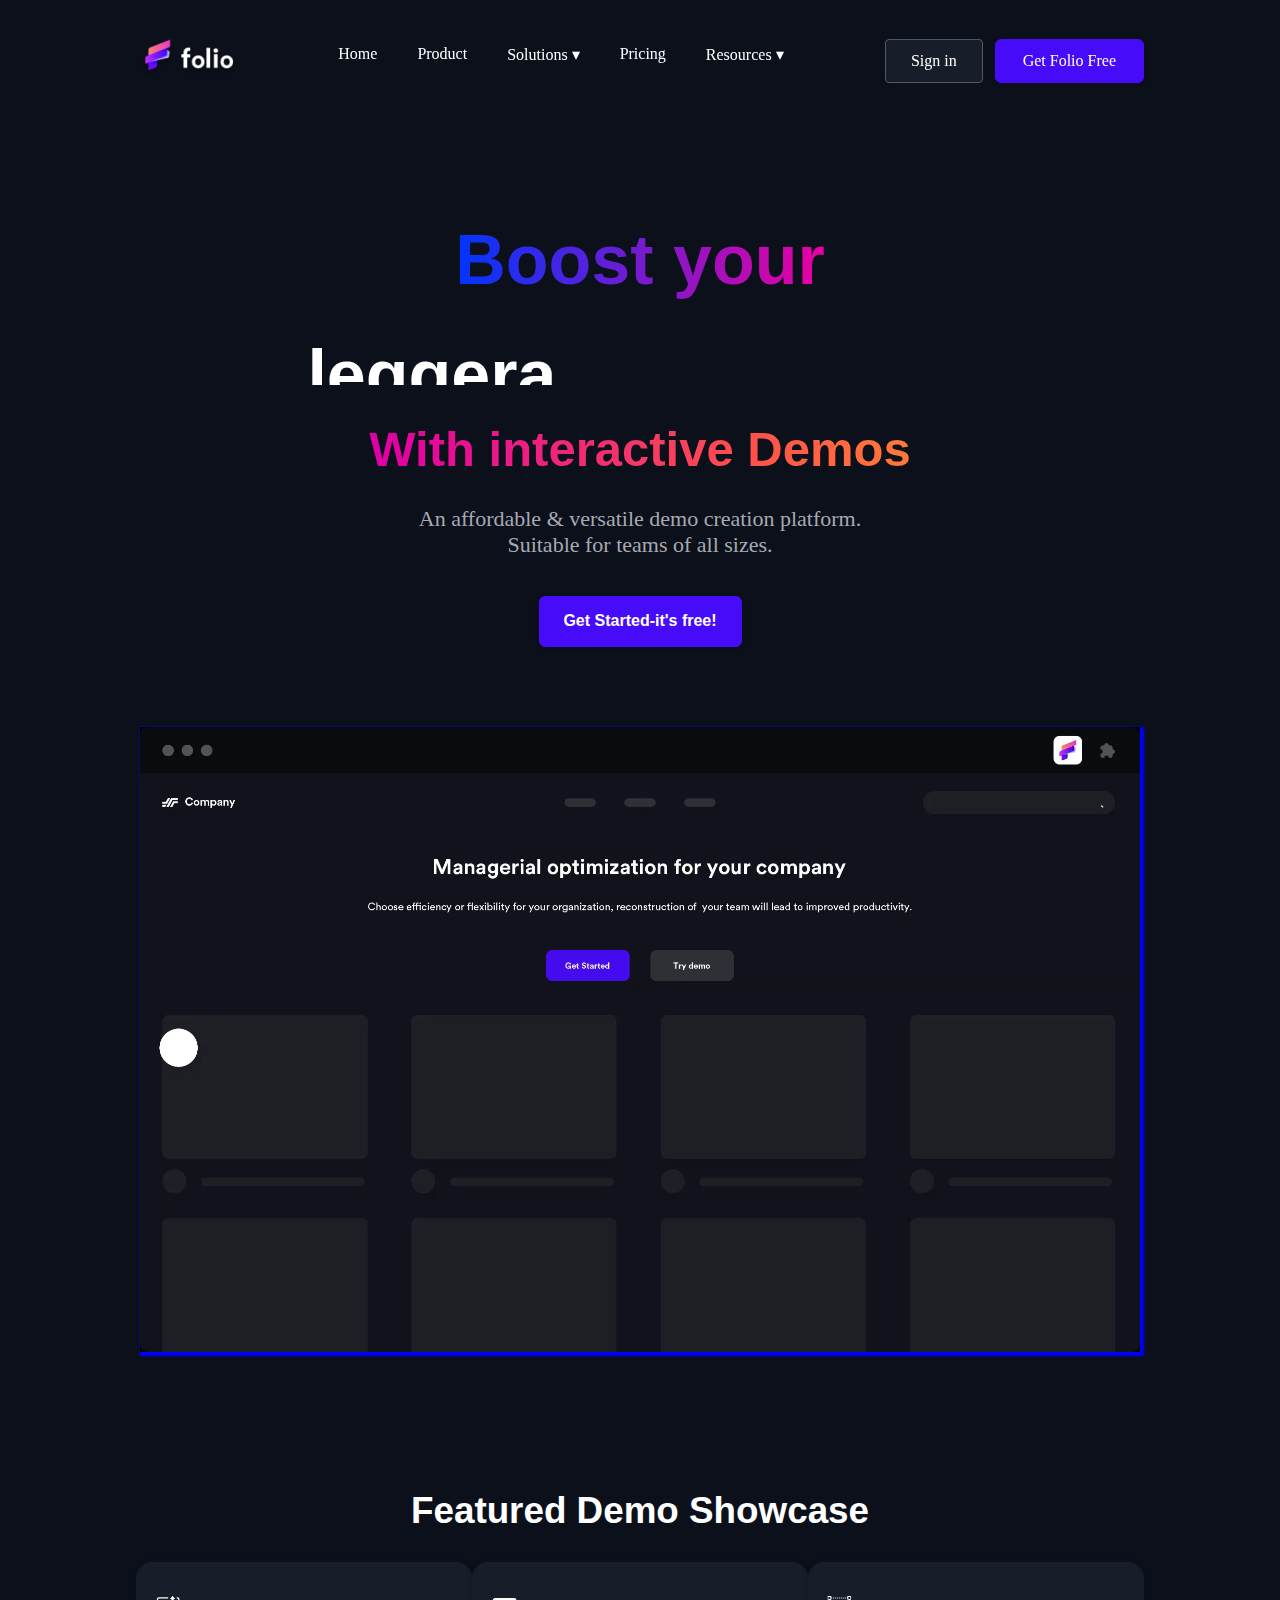
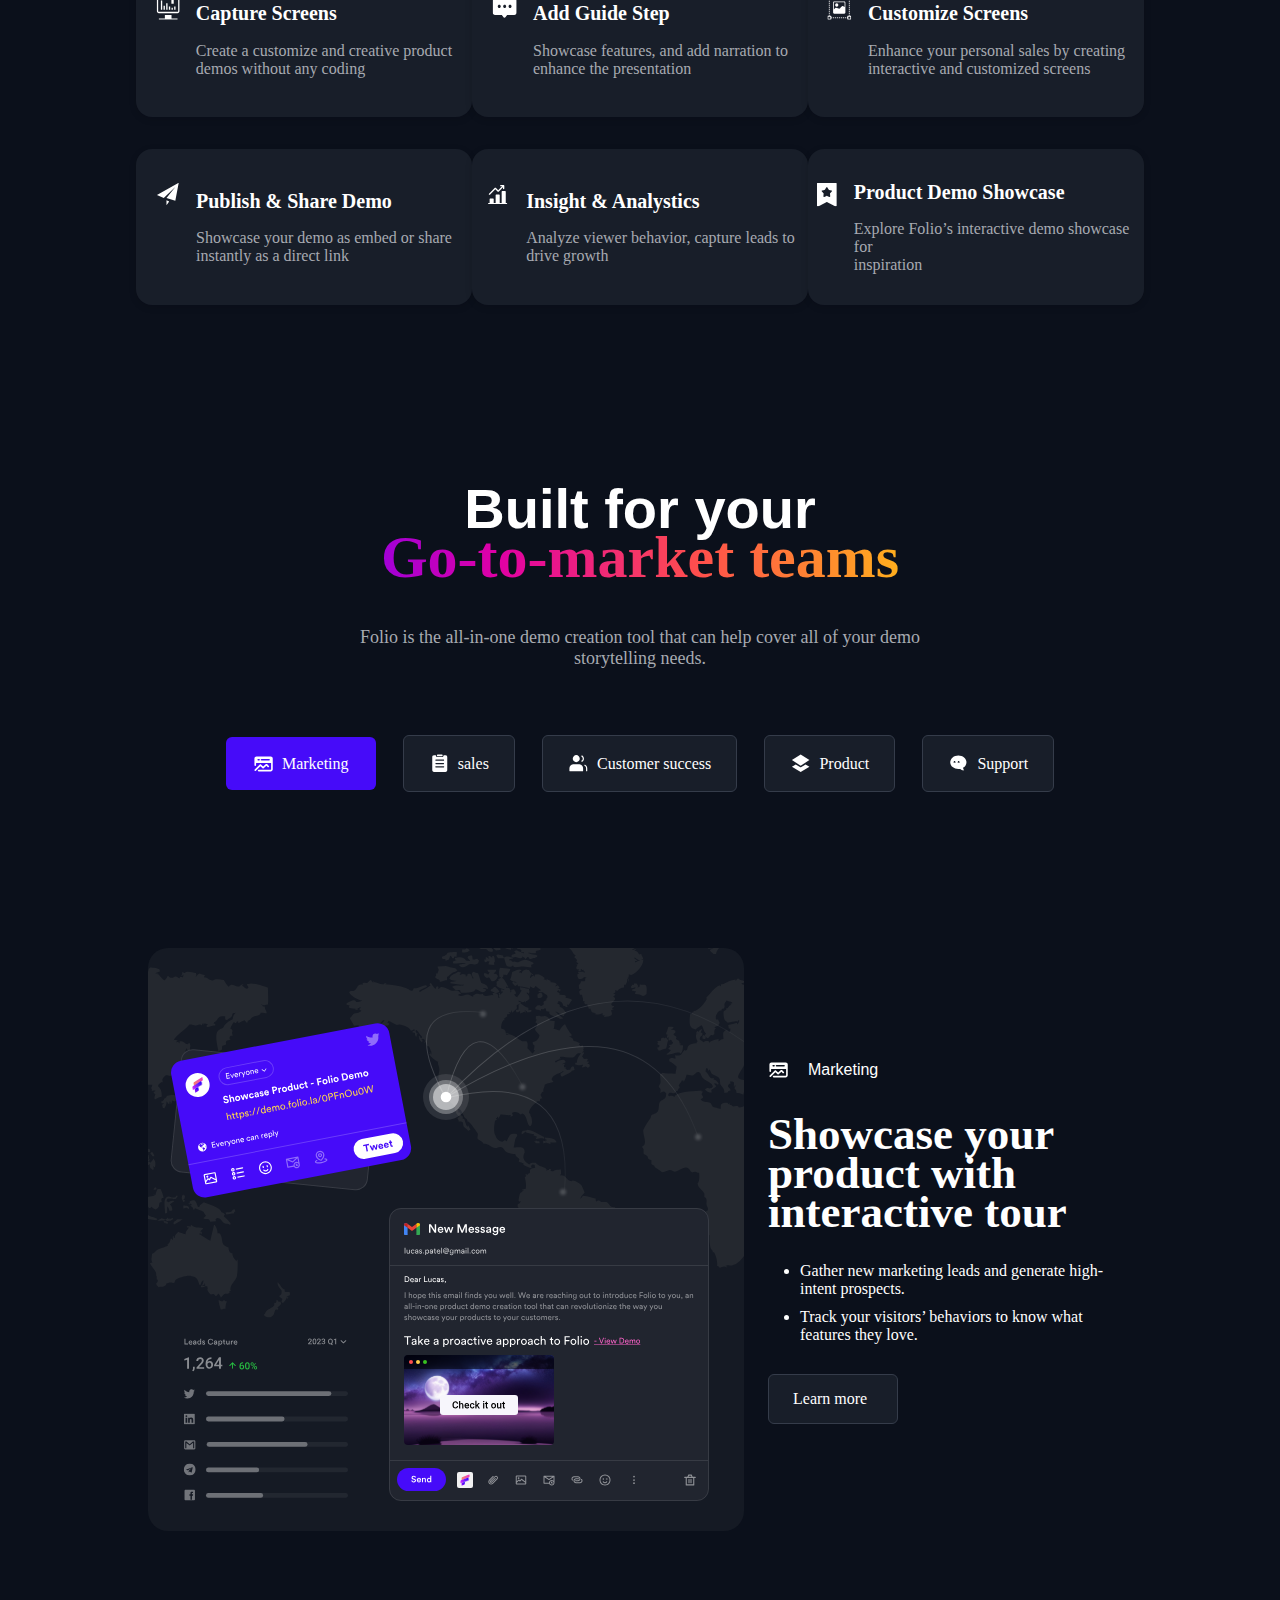
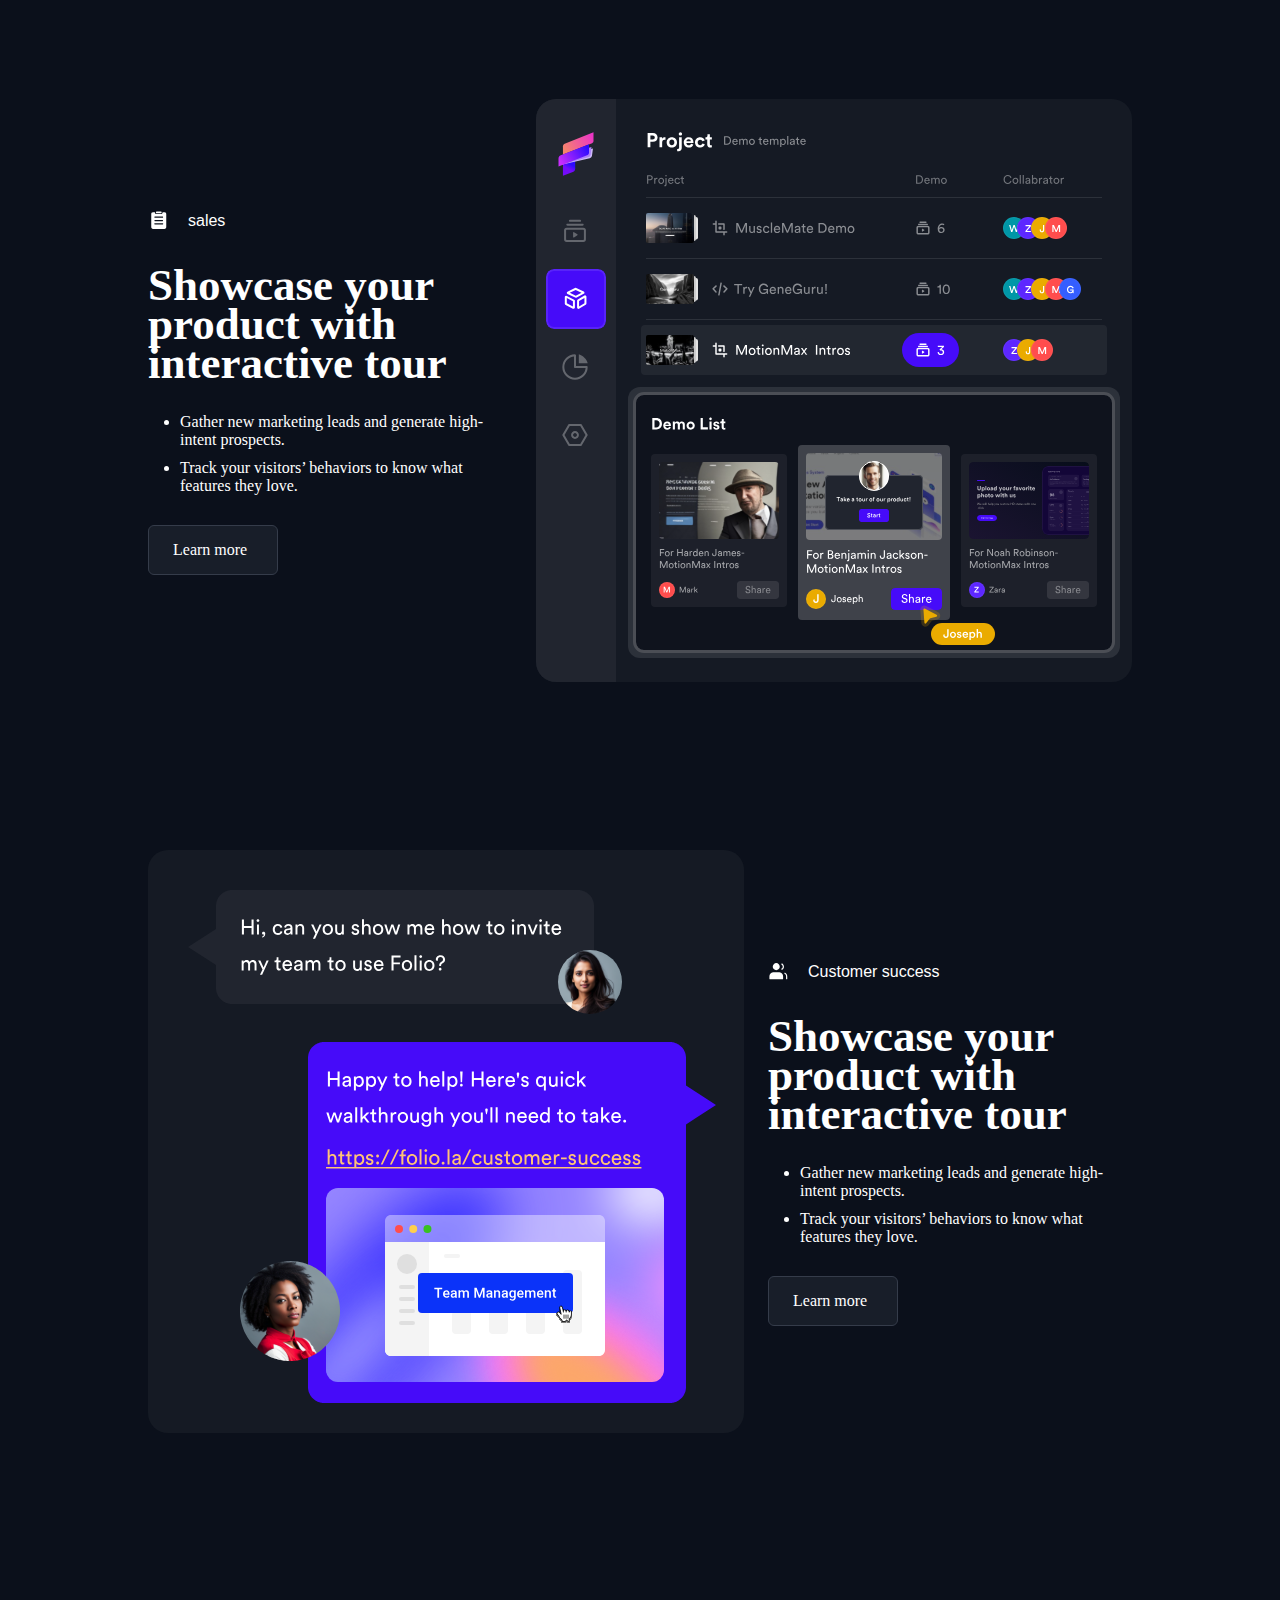
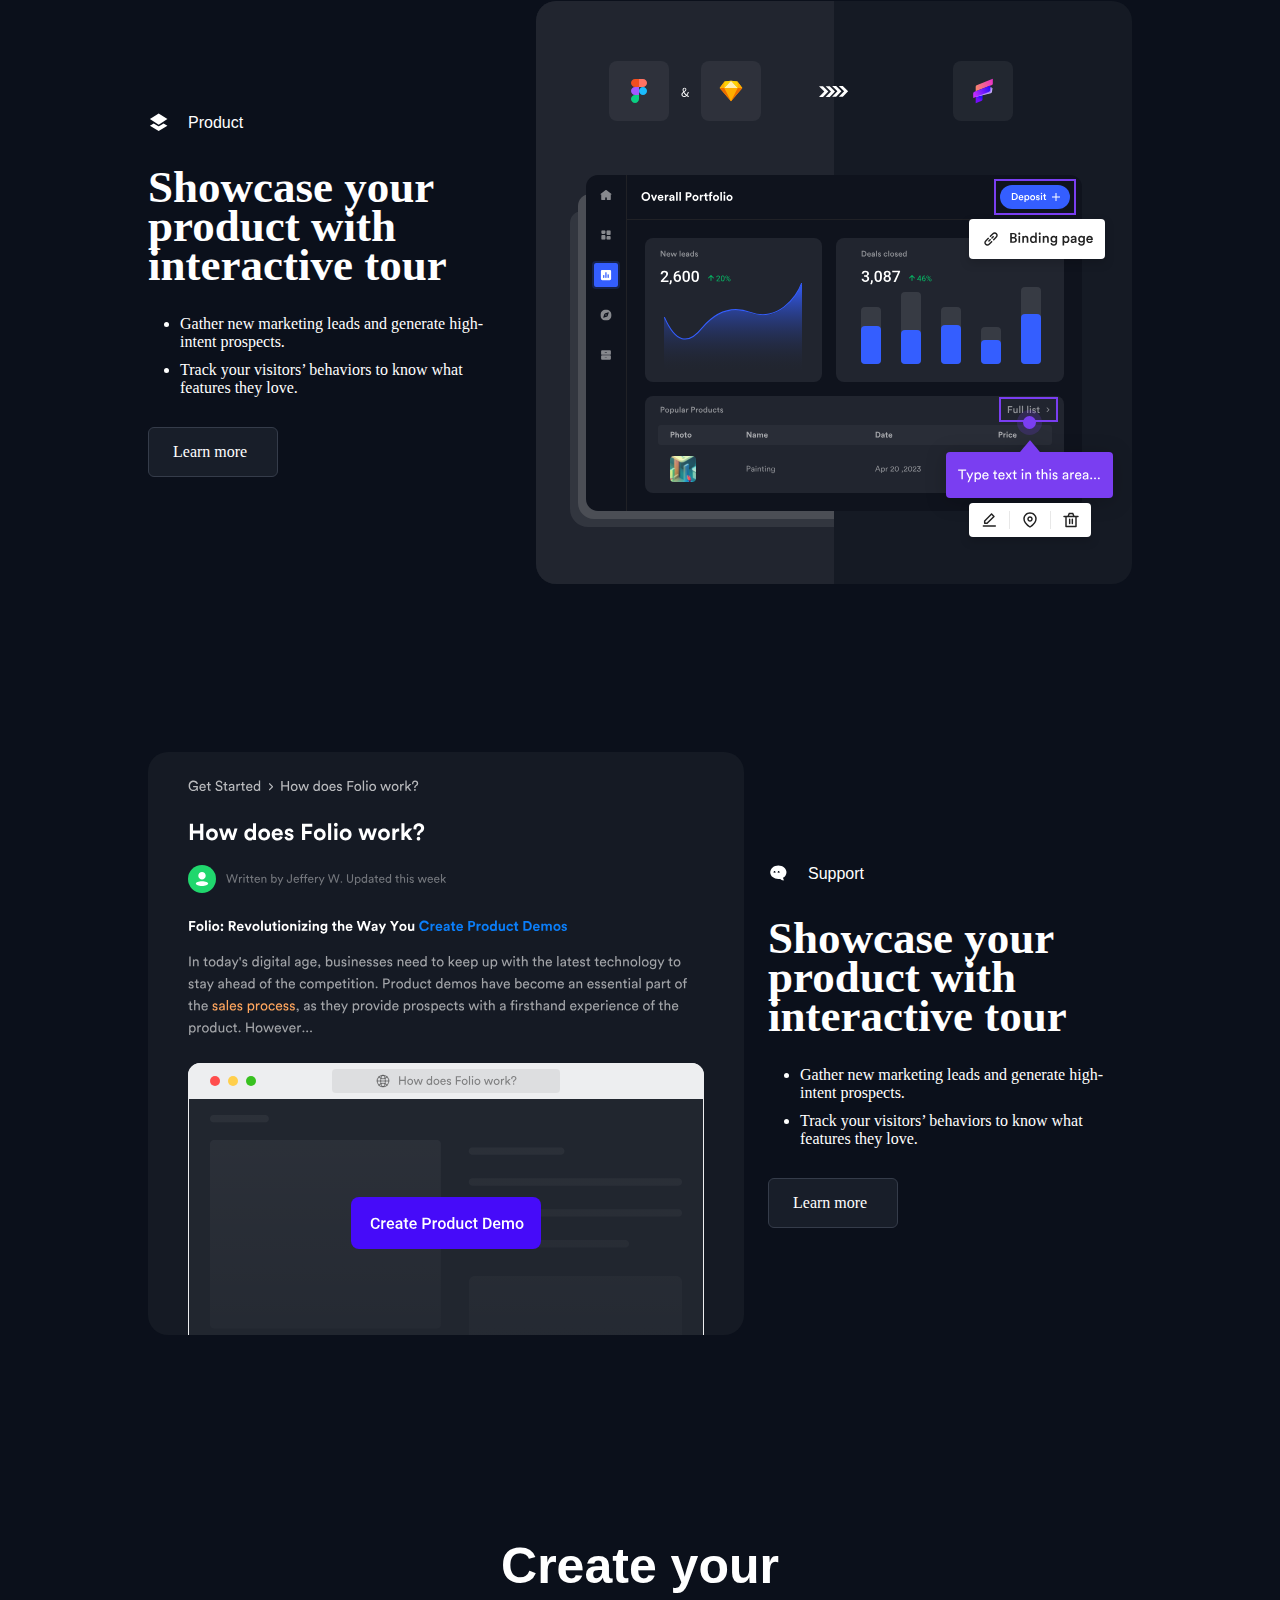
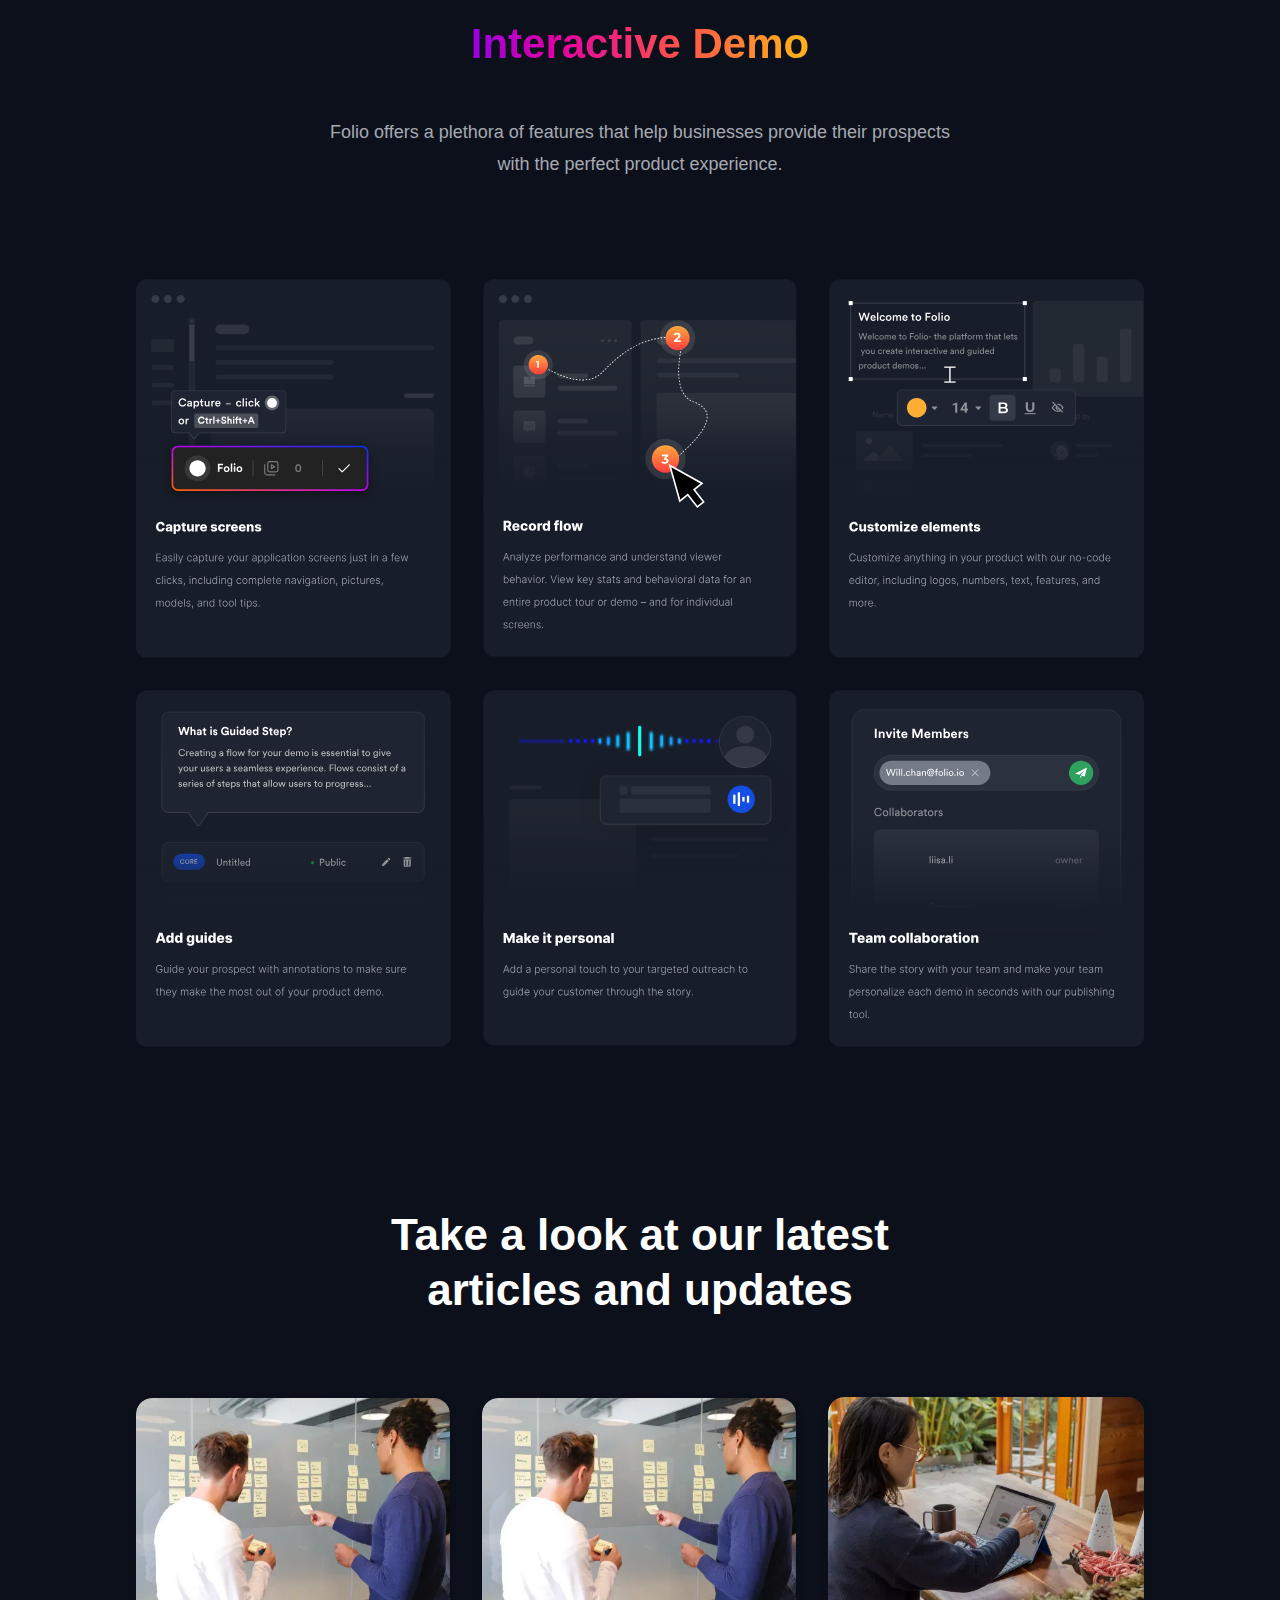
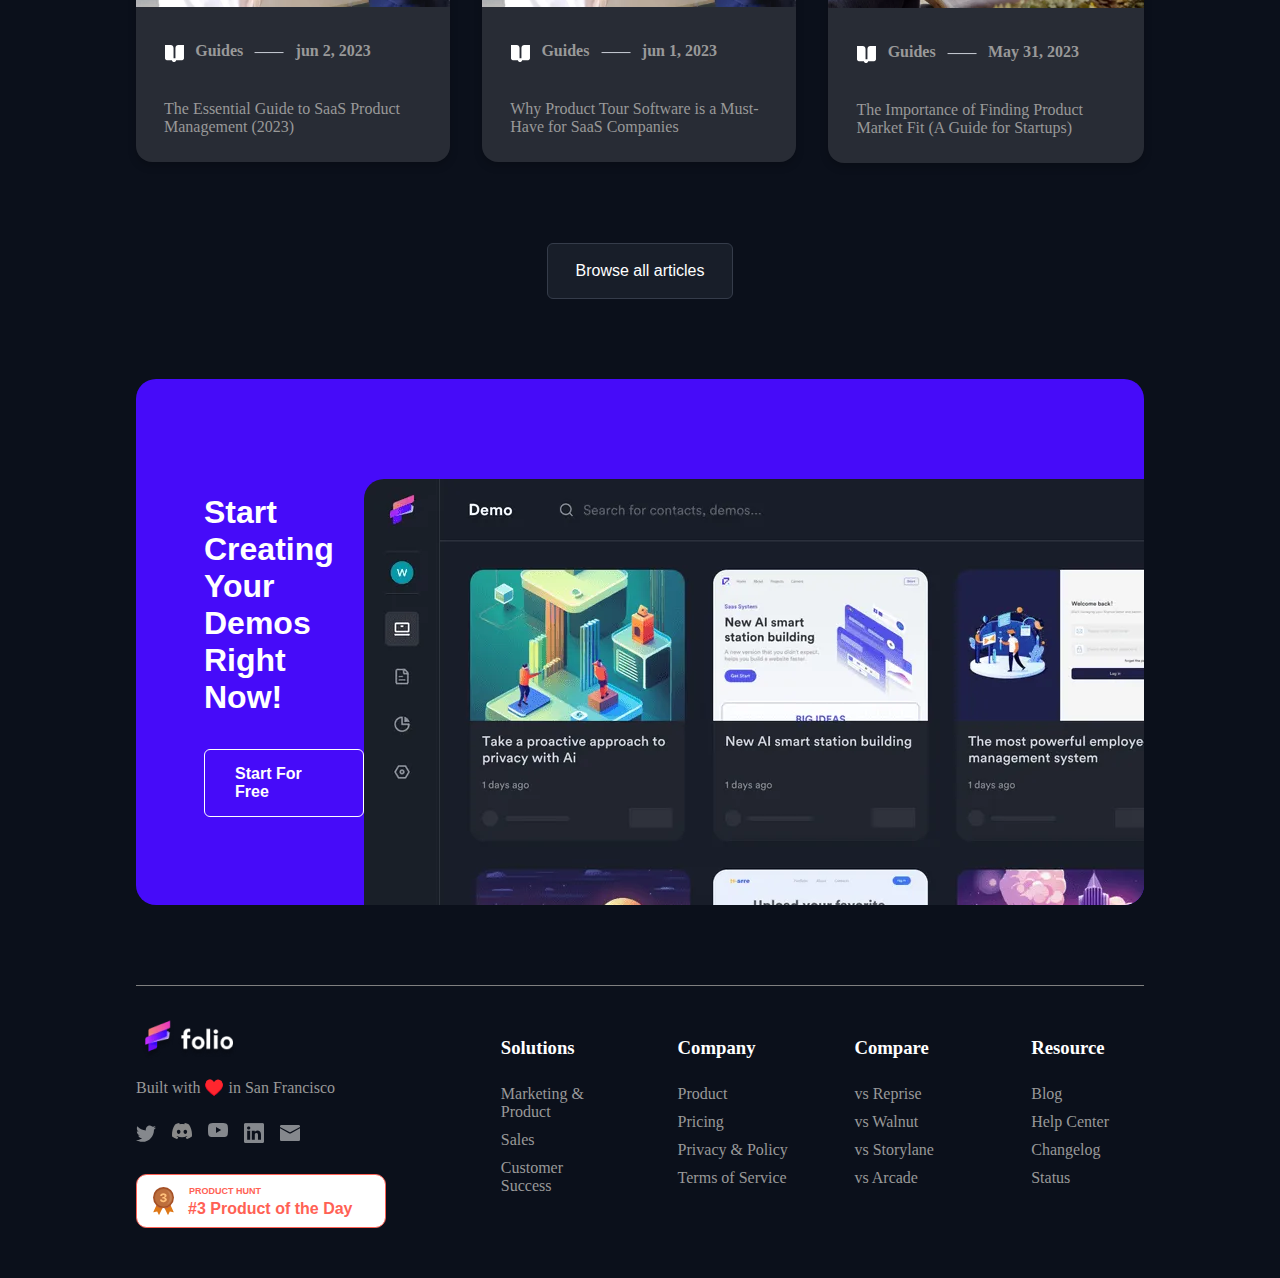
<file: index.html>
<!DOCTYPE html>
<html lang="en">

<head>
    <meta charset="UTF-8">
    <meta http-equiv="X-UA-Compatible" content="IE=edge">
    <meta name="viewport" content="width=device-width, initial-scale=1.0">
    <link rel="shortcut icon" href="/img/web_logo2. (1).png" type="image/x-icon">


    <link rel="stylesheet" href="style.css">
    <title>Home | foli.la</title>
</head>

<body>
    <nav class="navbar">
        <div class="logo">
            <img src="/img/nav-logo.png" alt="Logo">
        </div>
        <ul class="nav-links">

            <li><a href="#">Home</a></li>
            <li><a href="#">Product</a></li>
            <li class="dropdown">
                <a href="#">Solutions &#9662;</a>
                <ul class="dropdown-content">
                    <li><a href="#">Marketing & Product</a></li>
                    <li><a href="#">Sales</a></li>
                    <li><a href="#">Customer success</a></li>
                </ul>
            </li>
            <li><a href="#">Pricing</a></li>
            <li class="dropdown">
                <a href="#">Resources &#9662;</a>
                <ul class="dropdown-content">
                    <li><a href="#">blog</a></li>
                    <li><a href="#">Help center</a></li>
                    <li><a href="#">Cangelog</a></li>
                </ul>
            </li>
        </ul>
        <div class="button-parent">
            <div class="button">
                <a class="sign-in" href="#">Sign in</a>
                <a class="get" href="#">Get Folio Free</a>
            </div>
        </div>
    </nav>

    <!-- -------------------------------------------------------home  screen ---------------------------------------------------------------- -->



    <div class="Iam">


        <div class="first-text">
            <p> <span class="boost">Boost </span> <span class="your"> your</span></p>
        </div>
        <b>
            <div class="innerIam">
                leggera<br />
                a theme in progress<br />
                built on bootstrap<br />
                how I learn stuff<br />
                how we do it
            </div>
        </b>


        <p class="first1-text"> <span class="with"> With interactive </span> <span class="demos"> Demos</span></p>


    </div>

    <div class="expla">
        <p>
            An affordable & versatile demo creation platform. <br>
            <span class="suitable"> Suitable for teams of all sizes.</span>
        </p>

    </div>

    <div class="get-it">
        <button class="started"> Get Started-it's free!</button>
    </div>






    <div class="video">
        <div class="annim">
            <video src="/img/publish.webm" height="625" width="1000" autoplay loop></video>
        </div>
    </div>

<!-- -------------------------------------------------------------demo section starts here__________________________ -->

    <section class="featured">
        <div class="headings">
            <h1>Featured Demo Showcase
            </h1>
        </div>
    </section>


    <div class="container">
        <div class="box left">
            <div class="content">
                <img src="/img/1st.svg" alt="">
                <div class="text-container">
                    <h2 class="heading">Capture Screens</h2>
                    <p class="text">Create a customize and creative product <br>
                        demos without any coding</p>
                </div>
            </div>
        </div>
        <div class="box middle">
            <div class="content">
                <img src="/img/2nd.svg" alt="">
                <div class="text-container">
                    <h2 class="heading">Add Guide Step</h2>
                    <p class="text">Showcase features, and add narration to <br>
                        enhance the presentation</p>
                </div>
            </div>
        </div>
        <div class="box right">
            <div class="content">
                <img src="/img/3rd.svg" alt="">
                <div class="text-container">
                    <h2 class="heading">Customize Screens</h2>
                    <p class="text">Enhance your personal sales by creating <br>
                        interactive and customized screens</p>
                </div>
            </div>
        </div>

    </div>
    <div class="container">
        <div class="box left">
            <div class="content">
                <img src="/img/4th.svg" alt="">
                <div class="text-container">
                    <h2 class="heading">Publish & Share Demo</h2>
                    <p class="text">Showcase your demo as embed or share <br>
                        instantly as a direct link</p>
                </div>
            </div>
        </div>
        <div class="box middle">
            <div class="content">
                <img src="/img/5th.svg" alt="">
                <div class="text-container">
                    <h2 class="heading">Insight & Analystics</h2>
                    <p class="text">Analyze viewer behavior, capture leads to <br>
                        drive growth</p>
                </div>
            </div>
        </div>
        <div class="box right">
            <div class="content">
                <img src="/img/6th.svg" alt="">
                <div class="text-container">
                    <h2 class="heading">Product Demo Showcase</h2>
                    <p class="text">Explore Folio’s interactive demo showcase for <br>
                        inspiration</p>
                </div>
            </div>
        </div>

    </div>


<!-- -------------------------------------------------------five image left rightsection starts here----------------------------------------- -->



    <div class="market-teams">
        <div class="all-teams-detail">
            <h1>Built for your</h1>
            <h3>Go-to-market teams</h3>
            <p>Folio is the all-in-one demo creation tool that can help cover all of your demo <br>
                <span class="needs"> storytelling needs.</span>
            </p>
        </div>

    </div>


    <div class="catagory">

        <a class="marketings" href="#mark"> <img src="/img/marketing.svg" alt=""> <span> Marketing </span></a>
        <a class="cat" href="#sale"> <img src="/img/sales.svg" alt=""> <span> sales </span></a>

        <a class="cat" href="#costu"> <img src="/img/customer.svg" alt=""><span> Customer success </span></a>

        <a class="cat" href="#produc"> <img src="/img/product.svg" alt=""><span>Product </span> </a>
        <a class="cat" href="#suppo"> <img src="/img/support.svg" alt=""> <span> Support </span></a>


    </div>
    <div class="flex-container">
        <div class="flex-item-left"><img src="/img/tour1.svg" class="tour" alt=""></div>
        <div class="flex-item-right">
            <div class="container1">
                <a id="mark" class="marketings1" href=""> <img src="/img/marketing.svg" alt=""><span> Marketing
                    </span></a>

                <h1>Showcase your product with interactive tour
                </h1>
                <ul>
                    <li>Gather new marketing leads and generate high-intent prospects.
                    </li>
                    <li>Track your visitors’ behaviors to know what features they love.</li>
                </ul>
                <a class="learn" href="">Learn more</a>
            </div>
        </div>

    </div>
    <div class="flex-container">

        <div class="flex-item-left">
            <div class="container1">
                <a id="sale" class="marketings1" href=""> <img src="/img/sales.svg" alt=""><span> sales </span></a>

                <h1>Showcase your product with interactive tour
                </h1>
                <ul>
                    <li>Gather new marketing leads and generate high-intent prospects.
                    </li>
                    <li>Track your visitors’ behaviors to know what features they love.</li>
                </ul>
                <a class="learn" href="">Learn more</a>
            </div>
        </div>
        <div class="flex-item-right"><img src="/img/tour2.svg" class="tour" alt=""></div>

    </div>
    <div class="flex-container">
        <div class="flex-item-left"><img src="/img/tour3.svg" class="tour" alt=""></div>
        <div class="flex-item-right">
            <div class="container1">
                <a id="costu" class="marketings1" href=""> <img src="/img/customer.svg" alt=""><span> Customer success
                    </span></a>

                <h1>Showcase your product with interactive tour
                </h1>
                <ul>
                    <li>Gather new marketing leads and generate high-intent prospects.
                    </li>
                    <li>Track your visitors’ behaviors to know what features they love.</li>
                </ul>
                <a class="learn" href="">Learn more</a>
            </div>
        </div>

    </div>
    <div class="flex-container">

        <div class="flex-item-left">
            <div class="container1">
                <a id="produc" class="marketings1" href=""> <img src="/img/product.svg" alt=""><span>Product </span></a>

                <h1>Showcase your product with interactive tour
                </h1>
                <ul>
                    <li>Gather new marketing leads and generate high-intent prospects.
                    </li>
                    <li>Track your visitors’ behaviors to know what features they love.</li>
                </ul>
                <a class="learn" href="">Learn more</a>
            </div>
        </div>
        <div class="flex-item-right"><img src="/img/tour4.svg" class="tour" alt=""></div>

    </div>
    <div class="flex-container">
        <div class="flex-item-left"><img src="/img/tour5.svg" class="tour" alt=""></div>
        <div class="flex-item-right">
            <div class="container1">
                <a id="suppo" class="marketings1" href=""> <img src="/img/support.svg" alt=""> <span> Support
                    </span></a>

                <h1>Showcase your product with interactive tour
                </h1>
                <ul>
                    <li>Gather new marketing leads and generate high-intent prospects.
                    </li>
                    <li>Track your visitors’ behaviors to know what features they love.</li>
                </ul>
                <a class="learn" href="">Learn more</a>
            </div>
        </div>

    </div>



<!-- --------------------------------------------------------image grid section starts here----------------------------------------- -->






    <div class="headings2">
        <h1>Create your</h1>
        <h2>Inter<span class="cla">active</span> <span class="demo1"> Demo</span></h2>
        <p>Folio offers a plethora of features that help businesses provide their prospects
            <br> with the perfect product
            experience.
        </p>
    </div>

    <div class="image-grid">
        <img src="/img/block1.svg" alt="Image 1">
        <img src="/img/block2.svg" alt="Image 2">
        <img src="/img/block3.svg" alt="Image 3">
        <img src="/img/block4.svg" alt="Image 4">
        <img src="/img/block5.svg" alt="Image 5">
        <img src="/img/block6.svg" alt="Image 6">
    </div>


    <div class="heading-last">
        <h1>Take a look at our latest <br>articles and updates </h1>

    </div>




<!-- ------------------------------------------artical section starts here----------------------------------------- -->



    <section class="artical">



        <div class="left-1">


            <div class="card">
                <img class="updates" src="/img/artical2.webp" alt="Avatar" style="width:100%">
                <div class="container-123">
                    <h4><img src="/img/art1.svg" alt=""> Guides <img src="/img/div-1.svg" alt="">jun 2, 2023</h4>
                    <p>The Essential Guide to SaaS Product Management (2023)</p>
                </div>
            </div>
        </div>
        <div class="middle-1">


            <div class="card">
                <img class="updates" src="/img/artical2.webp" alt="Avatar" style="width:100%">
                <div class="container-123">
                    <h4><img src="/img/art1.svg" alt=""> Guides <img src="/img/div-1.svg" alt="">jun 1, 2023</h4>
                    <p>Why Product Tour Software is a Must-Have for SaaS Companies</p>
                </div>
            </div>
        </div>
        <div class="right-1">


            <div class="card">
                <img class="updates" src="/img/artical3.webp" alt="Avatar" style="width:100%">
                <div class="container-123">
                    <h4><img src="/img/art1.svg" alt=""> Guides <img src="/img/div-1.svg" alt="">May 31, 2023</h4>
                    <p>The Importance of Finding Product Market Fit (A Guide for Startups)</p>
                </div>
            </div>
        </div>
    </section>
    <div class="browse-all">
        <a href="">Browse all articles</a>
    </div>


    <div class="container-last">
        <div class="left-side-1">
            <h2 class="heading-last-1">Start Creating Your <br>
                Demos Right Now!</h2>
            <a class="button-last" href="">Start For Free</a>
        </div>
        <div class="right-side-1">
            <img class="image" src="/img/last-1.webp" alt="Image">
        </div>
    </div>








    <!-- ----------------------------------------------------footer section starts here-----------------------------------------     -->





    <footer class="footer">
        <div class="column-left">
            <img class="row-1" src="/img/nav-logo.png" alt="">
            <p class="row-1">Built with ♥️ in San Francisco</p>
            <a href="" class="row-1">
                <div class="links"><img src="/img/twitter.svg.svg" alt=""></div>
                <div class="links"><img src="/img/Discord.svg.svg" alt=""></div>
                <div class="links"><img src="/img/youtube.svg.svg" alt=""></div>
               <div class="links"><img src="/img/linkedin.svg.svg" alt=""></div>
               <div class="links"><img src="/img/email.svg.svg" alt=""></div>
            </a>
            <a href="https://www.producthunt.com/posts/folio-4?utm_souce=badge-folio-4" class="row-1"><img src="/img/top-post-badge.svg" alt=""></a>
        </div>
        <div class="column">
            <h3 class="row-1"> <span class="foot-text">Solutions</span></h3>
            <a href="" class="row-1">Marketing & Product</a>
            <a href="" class="row-1">Sales</a>
            <a href="" class="row-1">Customer Success</a>
        </div>
        <div class="column">
            <h3 class="row-1"> <span class="foot-text">Company</span></h3>
            <a href="" class="row-1">Product</a>
            <a href="" class="row-1">Pricing</a>
            <a href="" class="row-1">Privacy & Policy</a>
            <a href="" class="row-1">Terms of Service </a>
        </div>
        <div class="column">
            <h3 class="row-1"> <span class="foot-text"> Compare</span></h3>
            <a href="" class="row-1">vs Reprise</a>
            <a href="" class="row-1">vs Walnut</a>
            <a href="" class="row-1">vs Storylane</a>
            <a href="" class="row-1">vs Arcade </a>
        </div>
        <div class="column">
            <h3 class="row-1"> <span class="foot-text">Resource </span></h3>
            <a href="" class="row-1">Blog</a>
            <a href="" class="row-1">Help Center</a>
            <a href="" class="row-1">Changelog</a>
            <a href="" class="row-1">Status</a>
        </div>
    </footer>























</body>

</html>
</file>
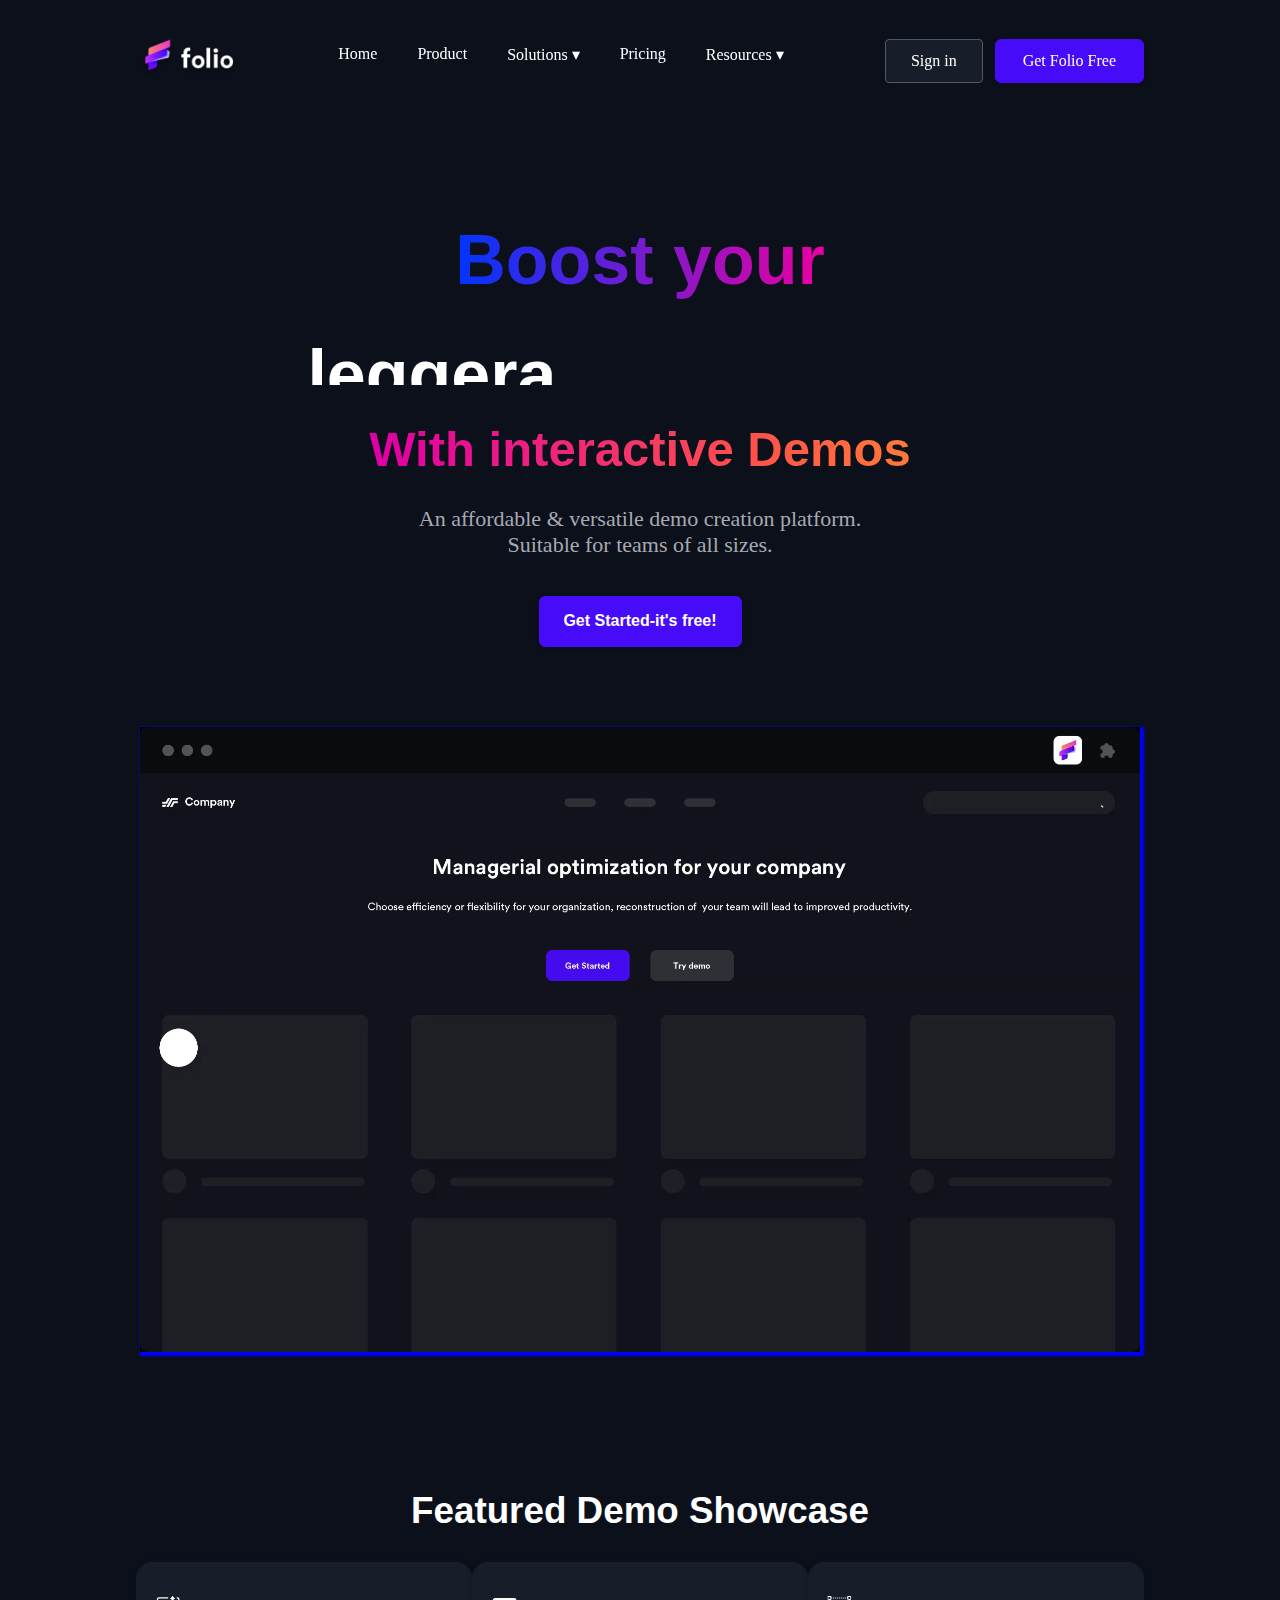
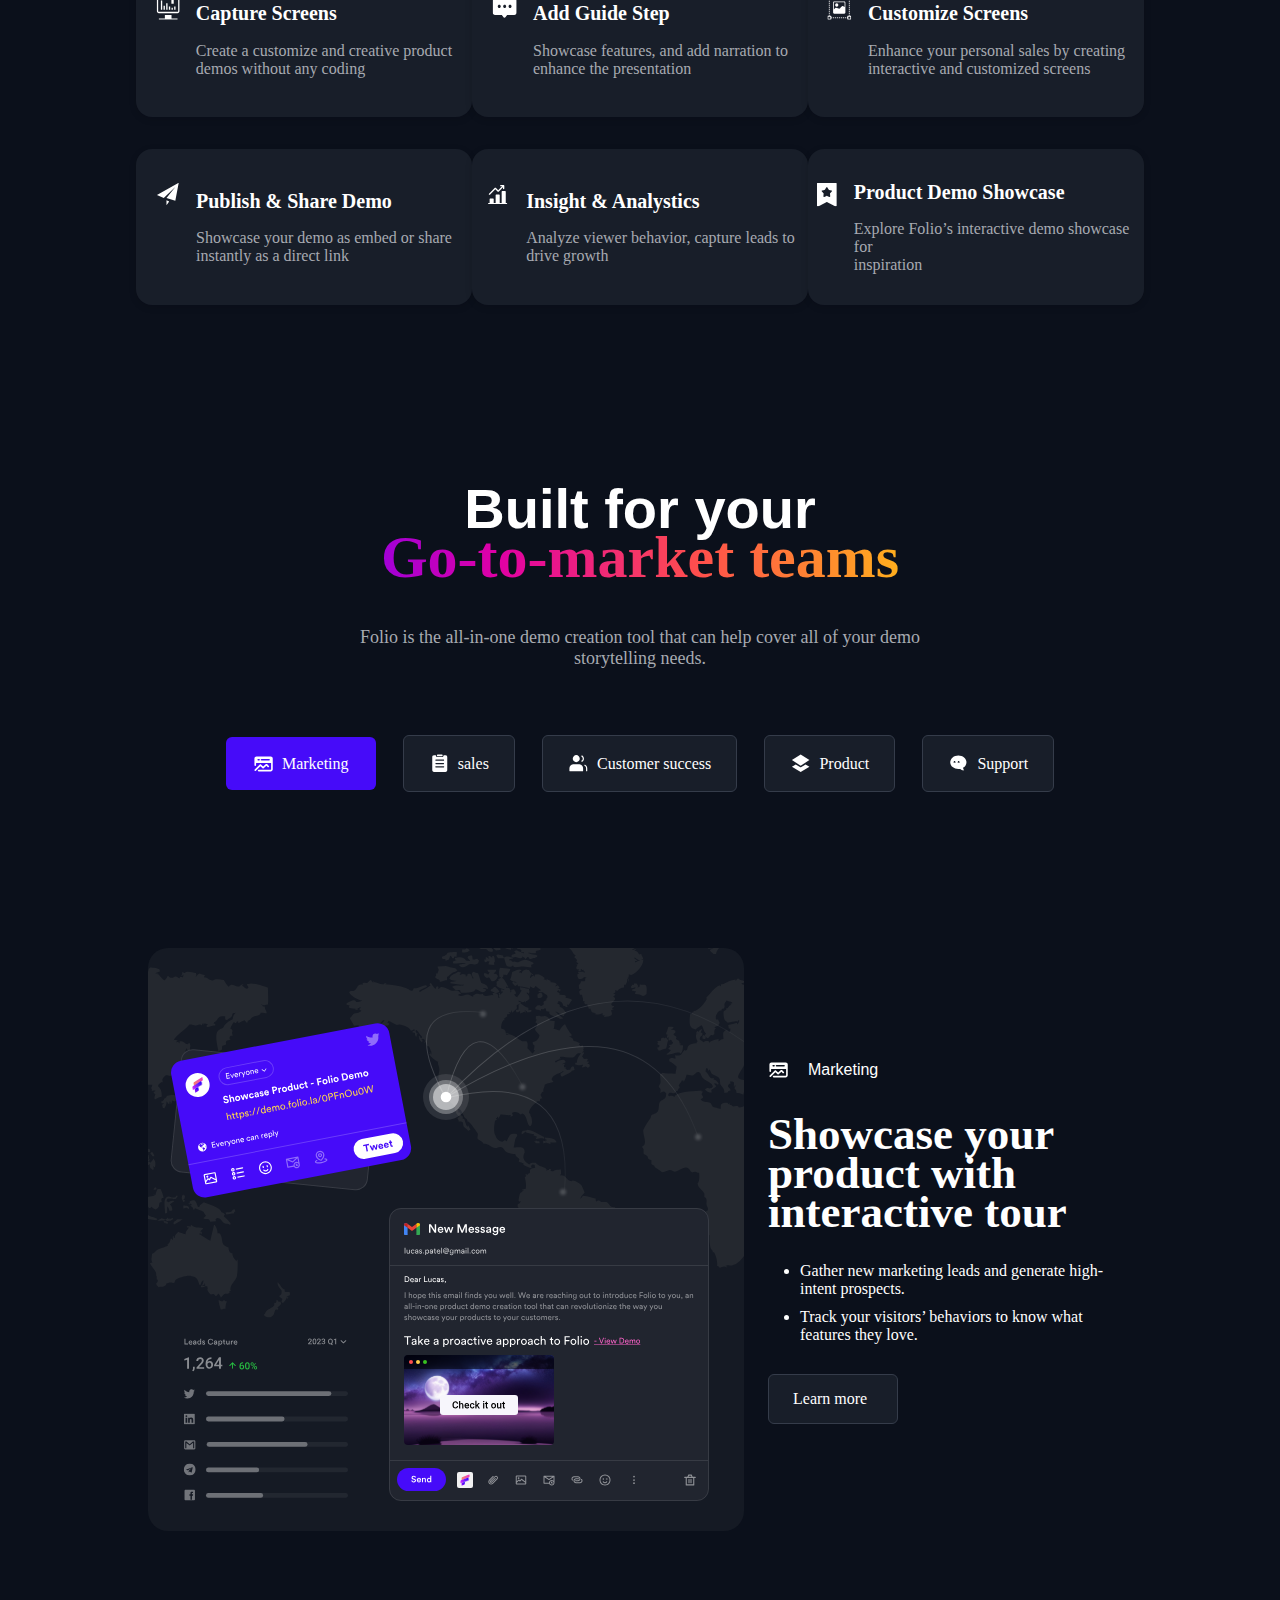
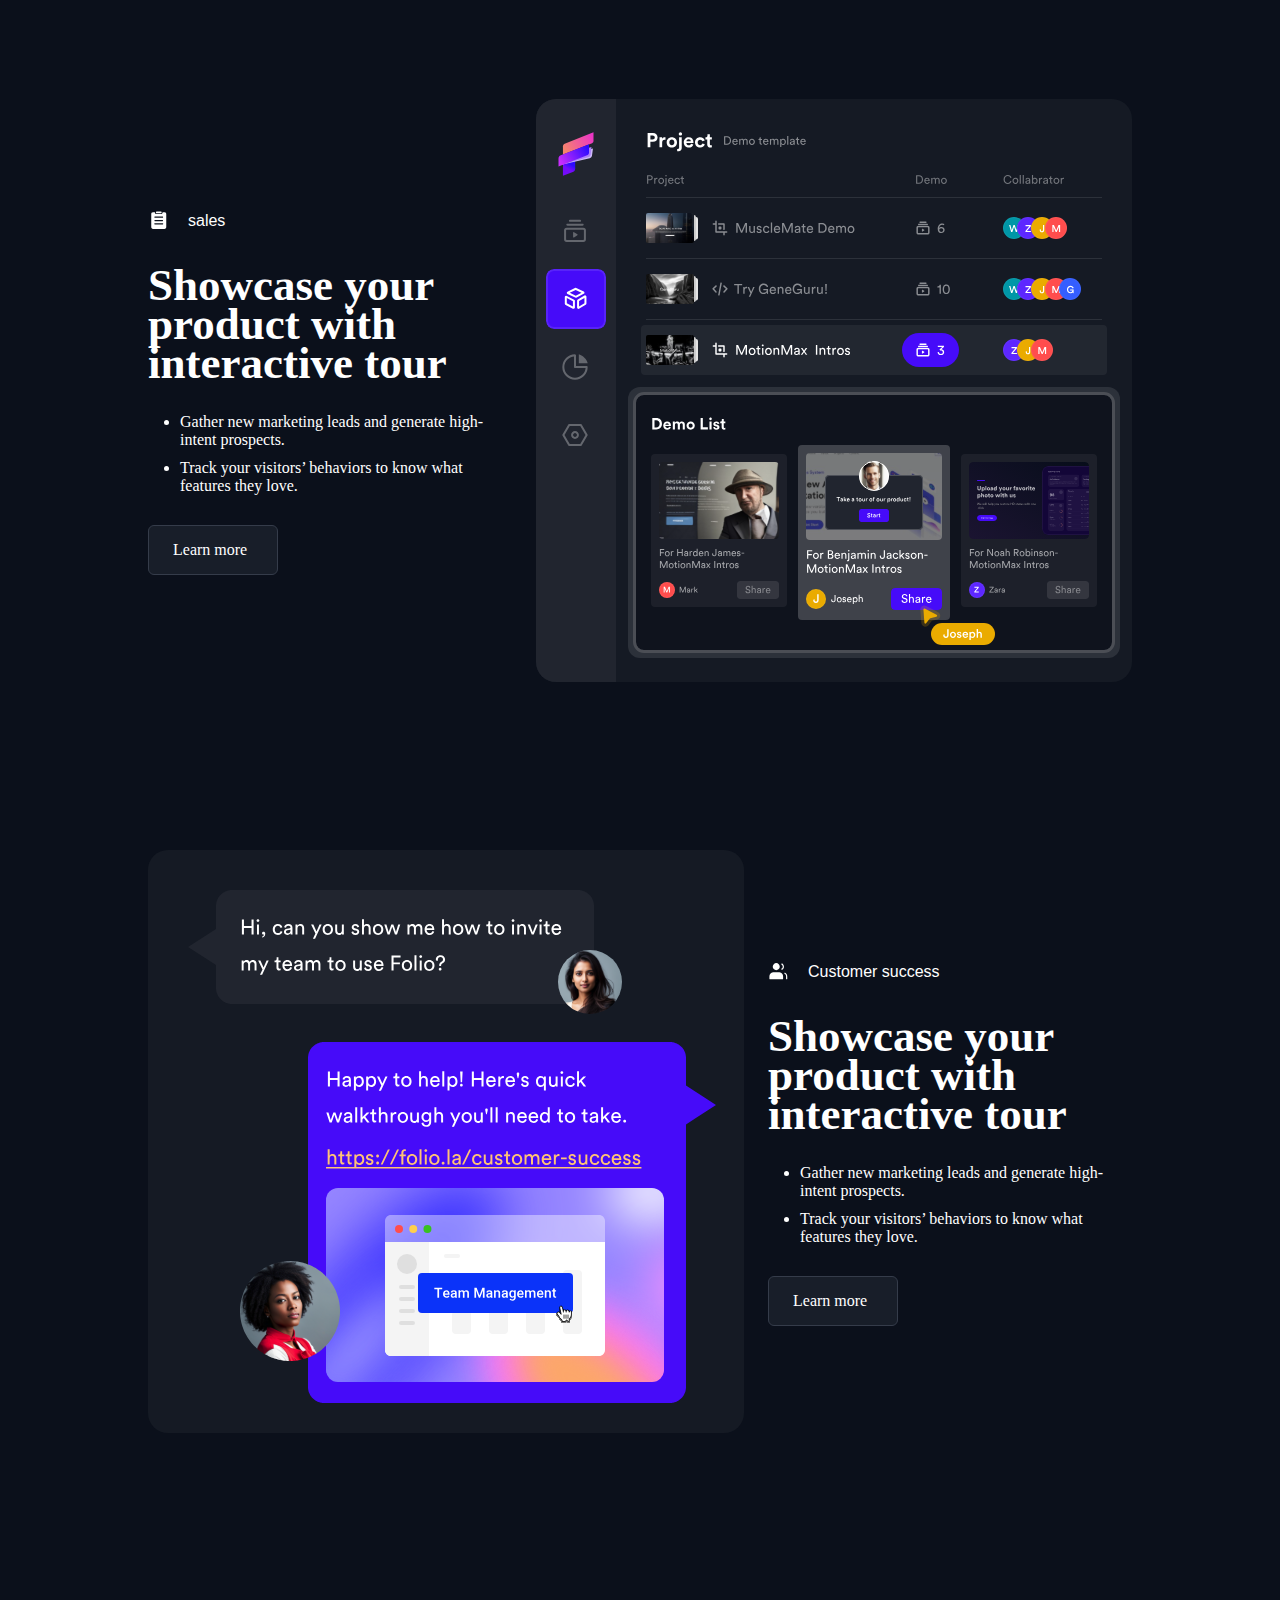
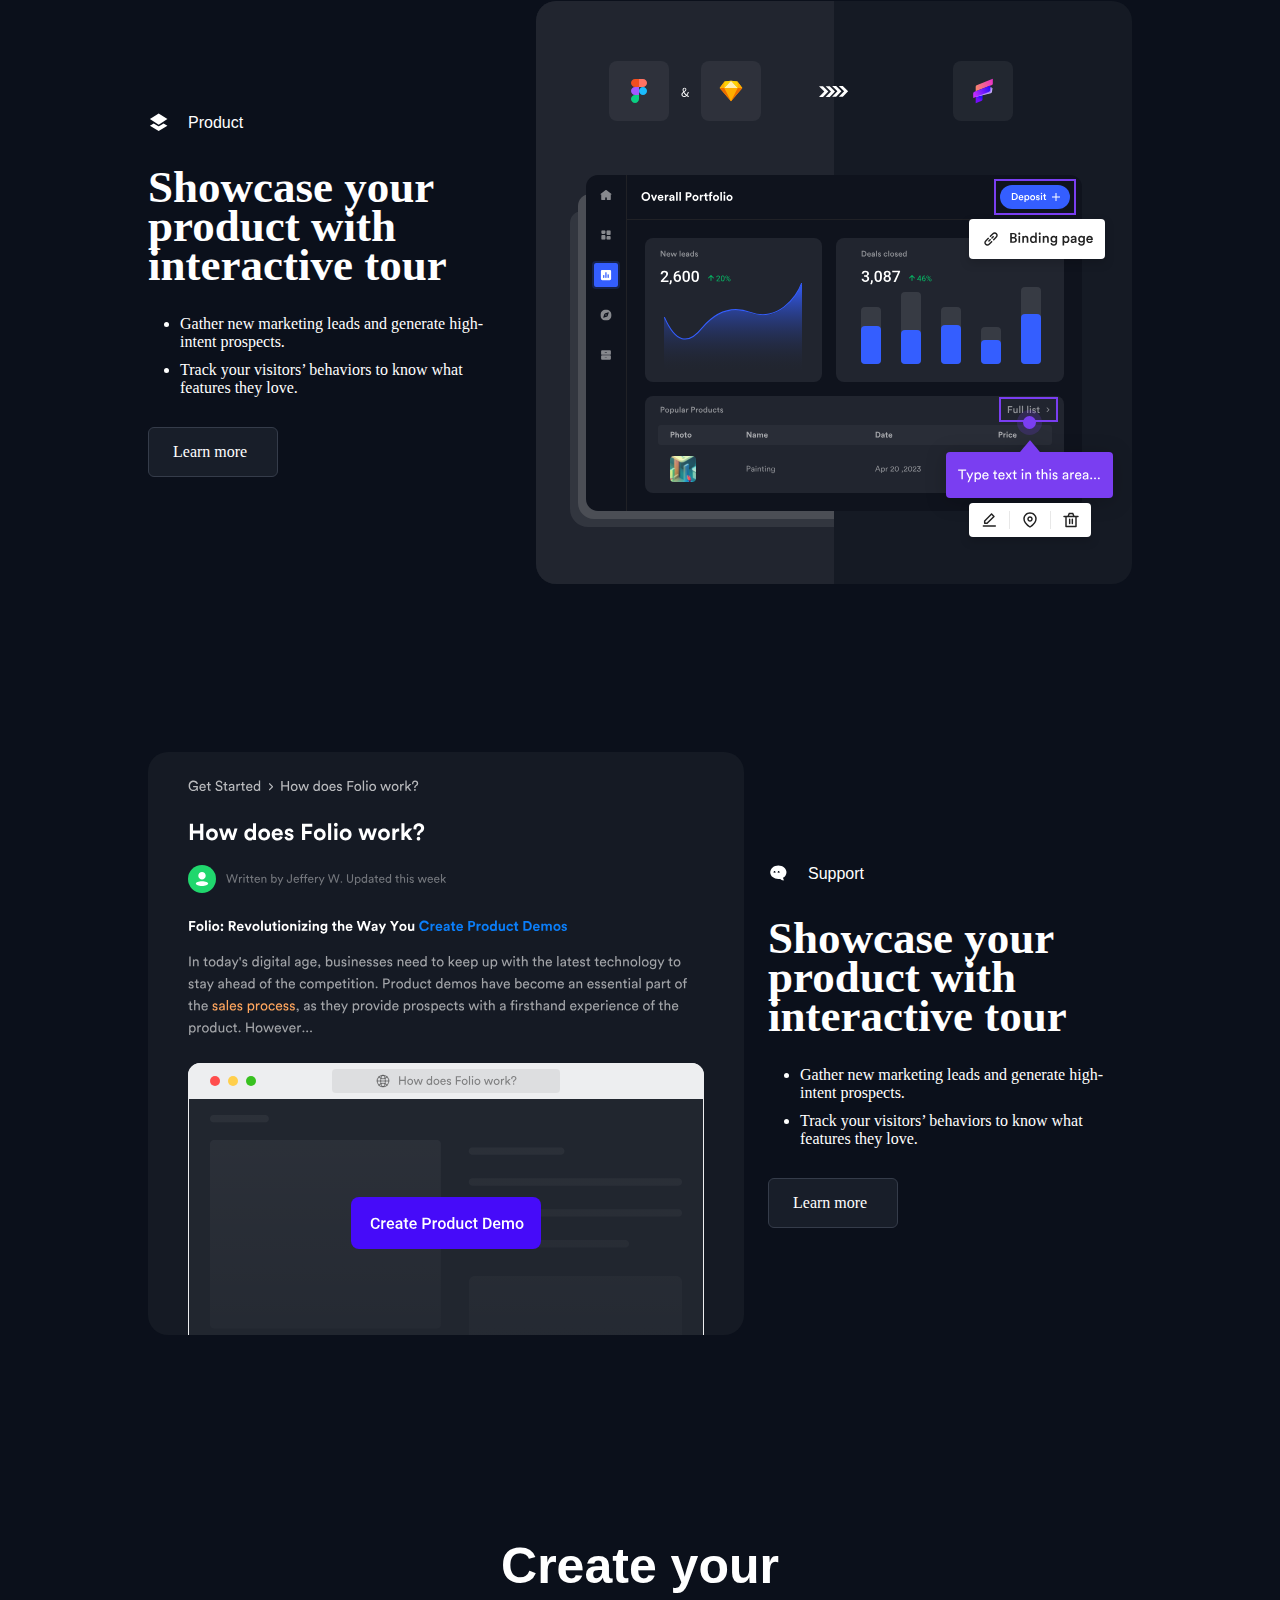
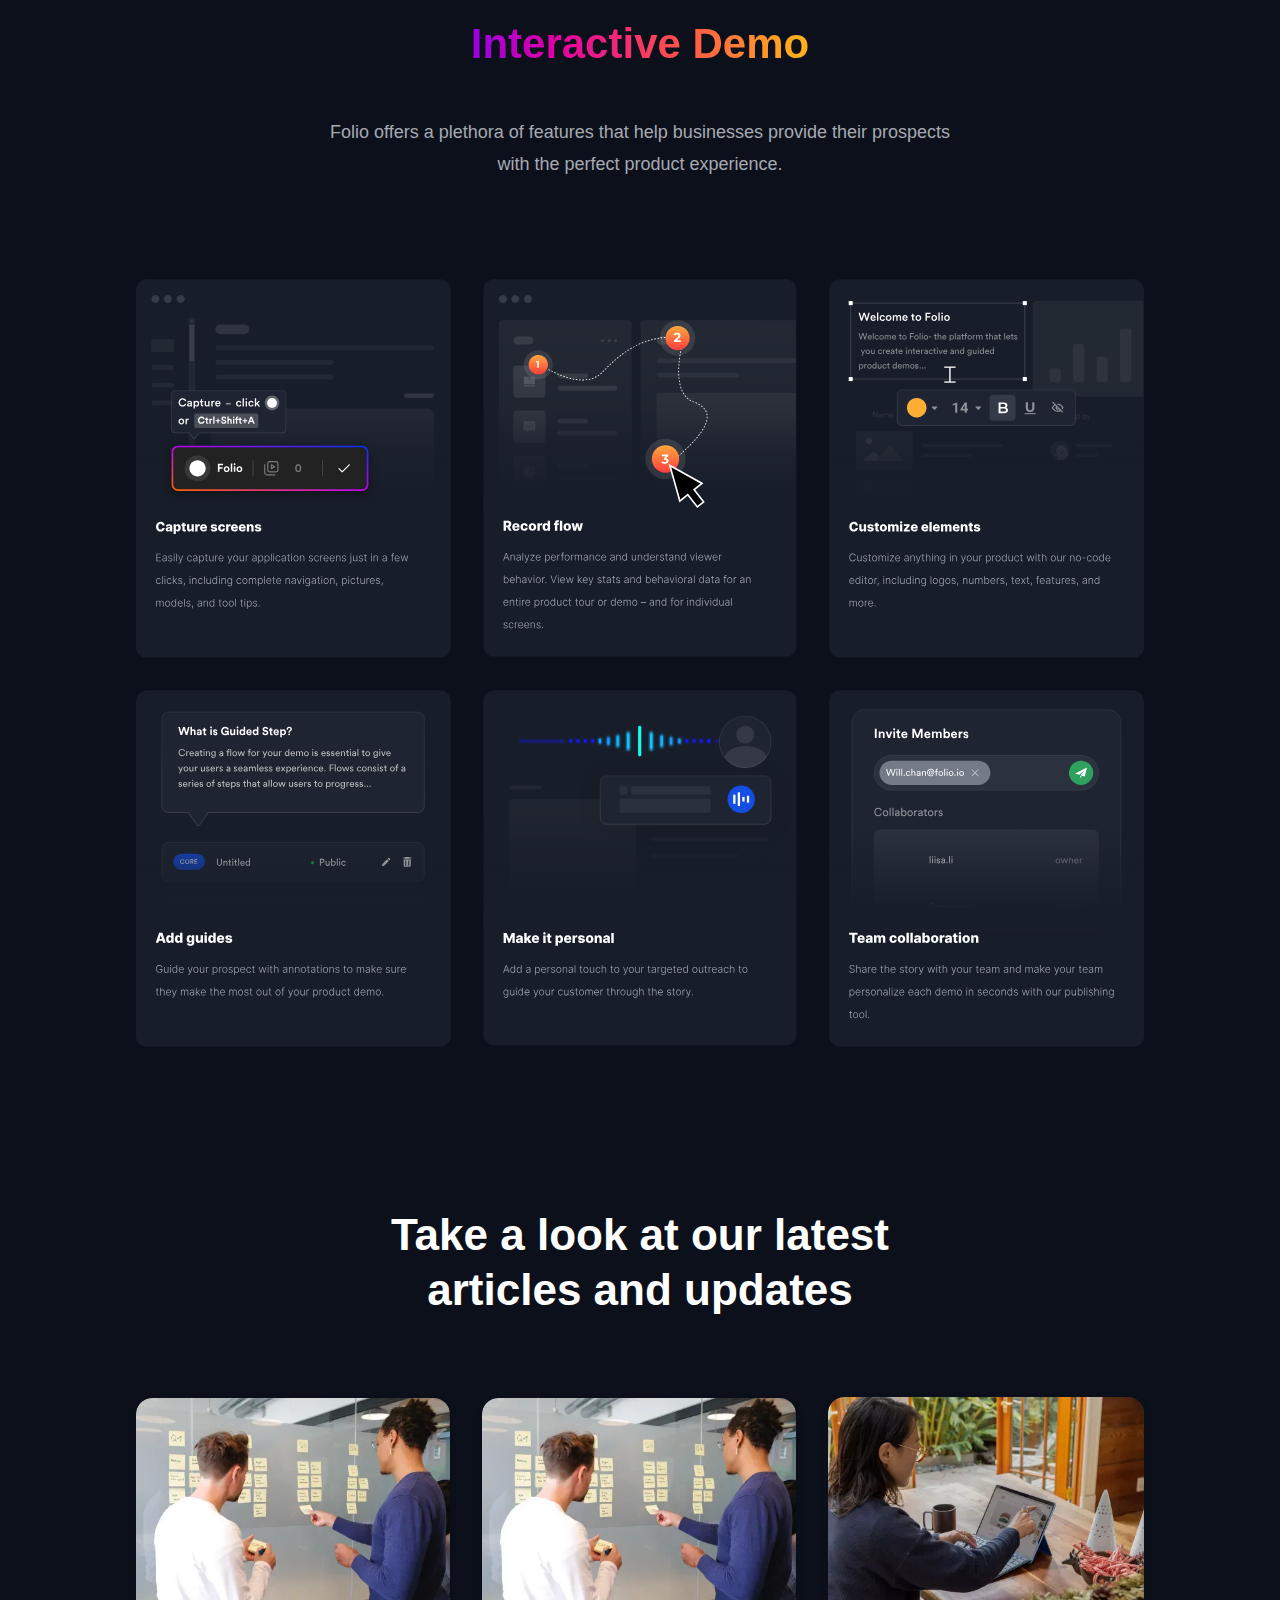
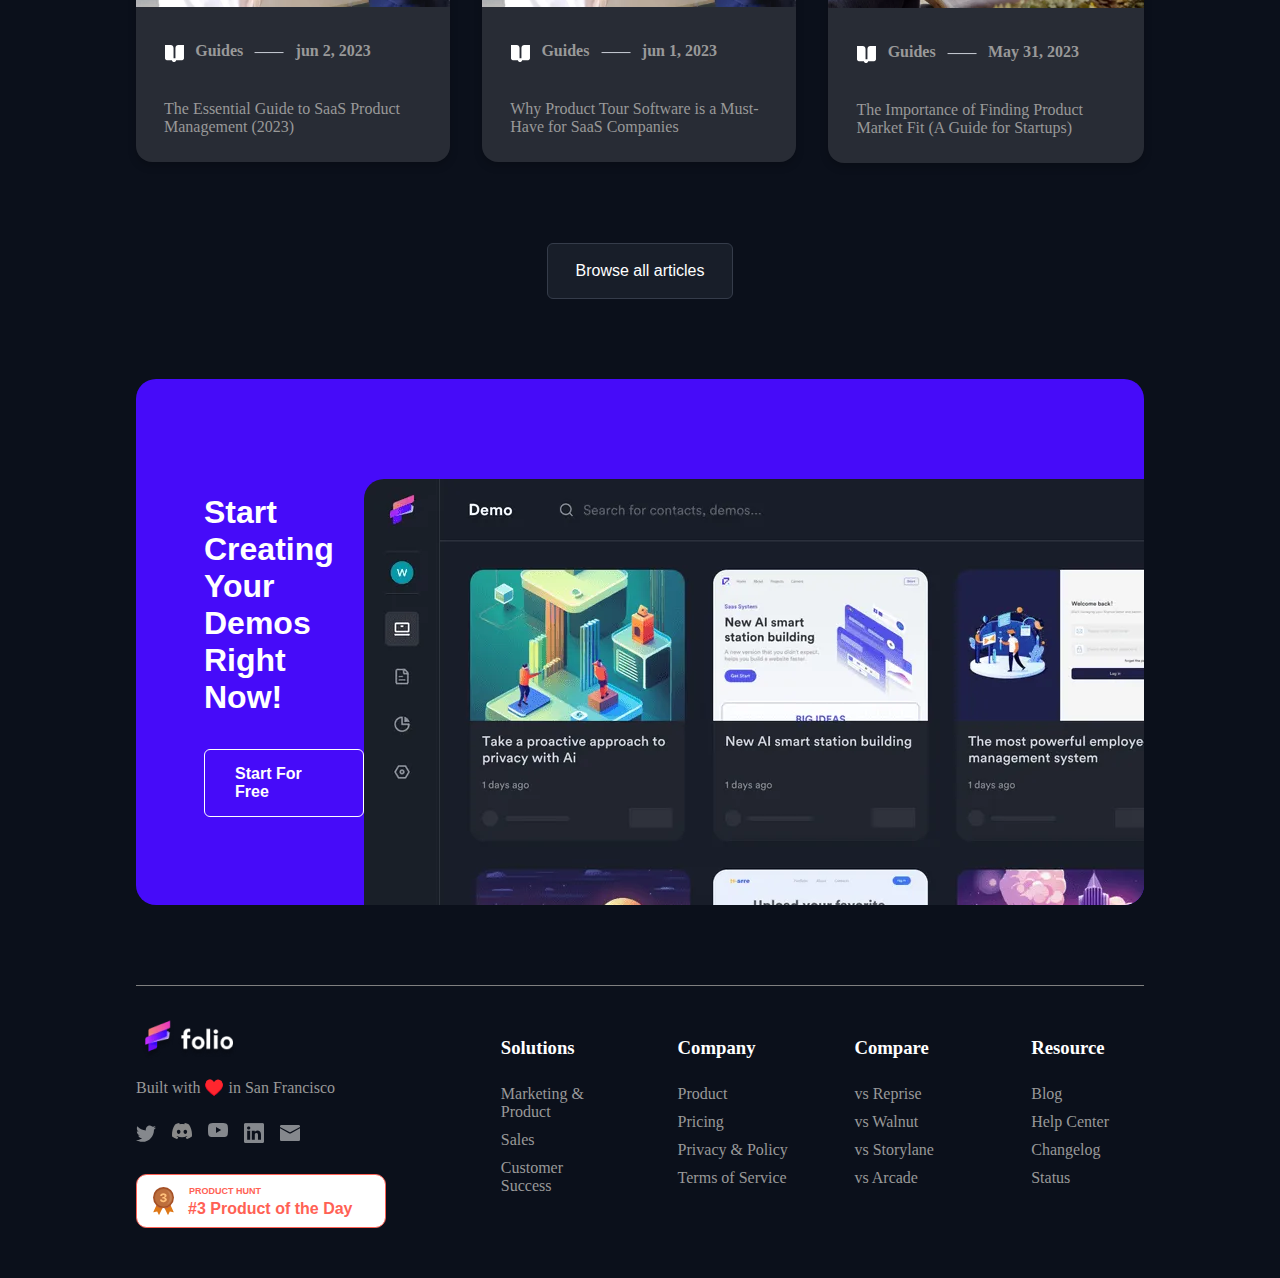
<file: home.html>
<!DOCTYPE html>
<html lang="en">

<head>
    <meta charset="UTF-8">
    <meta http-equiv="X-UA-Compatible" content="IE=edge">
    <meta name="viewport" content="width=device-width, initial-scale=1.0">
    <link rel="shortcut icon" href="/img/web_logo2. (1).png" type="image/x-icon">


    <link rel="stylesheet" href="style.css">
    <title>Home | foli.la</title>
</head>

<body>
    <nav class="navbar">
        <div class="logo">
            <img src="/img/nav-logo.png" alt="Logo">
        </div>
        <ul class="nav-links">

            <li><a href="#">Home</a></li>
            <li><a href="#">Product</a></li>
            <li class="dropdown">
                <a href="#">Solutions &#9662;</a>
                <ul class="dropdown-content">
                    <li><a href="#">Marketing & Product</a></li>
                    <li><a href="#">Sales</a></li>
                    <li><a href="#">Customer success</a></li>
                </ul>
            </li>
            <li><a href="#">Pricing</a></li>
            <li class="dropdown">
                <a href="#">Resources &#9662;</a>
                <ul class="dropdown-content">
                    <li><a href="#">blog</a></li>
                    <li><a href="#">Help center</a></li>
                    <li><a href="#">Cangelog</a></li>
                </ul>
            </li>
        </ul>
        <div class="button-parent">
            <div class="button">
                <a class="sign-in" href="#">Sign in</a>
                <a class="get" href="#">Get Folio Free</a>
            </div>
        </div>
    </nav>

    <!-- -------------------------------------------------------home  screen ---------------------------------------------------------------- -->



    <div class="Iam">


        <div class="first-text">
            <p> <span class="boost">Boost </span> <span class="your"> your</span></p>
        </div>
        <b>
            <div class="innerIam">
                leggera<br />
                a theme in progress<br />
                built on bootstrap<br />
                how I learn stuff<br />
                how we do it
            </div>
        </b>


        <p class="first1-text"> <span class="with"> With interactive </span> <span class="demos"> Demos</span></p>


    </div>

    <div class="expla">
        <p>
            An affordable & versatile demo creation platform. <br>
            <span class="suitable"> Suitable for teams of all sizes.</span>
        </p>

    </div>

    <div class="get-it">
        <button class="started"> Get Started-it's free!</button>
    </div>






    <div class="video">
        <div class="annim">
            <video src="/img/publish.webm" height="625" width="1000" autoplay loop></video>
        </div>
    </div>



    <section class="featured">
        <div class="headings">
            <h1>Featured Demo Showcase
            </h1>
        </div>
    </section>


    <div class="container">
        <div class="box left">
            <div class="content">
                <img src="/img/1st.svg" alt="">
                <div class="text-container">
                    <h2 class="heading">Capture Screens</h2>
                    <p class="text">Create a customize and creative product <br>
                        demos without any coding</p>
                </div>
            </div>
        </div>
        <div class="box middle">
            <div class="content">
                <img src="/img/2nd.svg" alt="">
                <div class="text-container">
                    <h2 class="heading">Add Guide Step</h2>
                    <p class="text">Showcase features, and add narration to <br>
                        enhance the presentation</p>
                </div>
            </div>
        </div>
        <div class="box right">
            <div class="content">
                <img src="/img/3rd.svg" alt="">
                <div class="text-container">
                    <h2 class="heading">Customize Screens</h2>
                    <p class="text">Enhance your personal sales by creating <br>
                        interactive and customized screens</p>
                </div>
            </div>
        </div>

    </div>
    <div class="container">
        <div class="box left">
            <div class="content">
                <img src="/img/4th.svg" alt="">
                <div class="text-container">
                    <h2 class="heading">Publish & Share Demo</h2>
                    <p class="text">Showcase your demo as embed or share <br>
                        instantly as a direct link</p>
                </div>
            </div>
        </div>
        <div class="box middle">
            <div class="content">
                <img src="/img/5th.svg" alt="">
                <div class="text-container">
                    <h2 class="heading">Insight & Analystics</h2>
                    <p class="text">Analyze viewer behavior, capture leads to <br>
                        drive growth</p>
                </div>
            </div>
        </div>
        <div class="box right">
            <div class="content">
                <img src="/img/6th.svg" alt="">
                <div class="text-container">
                    <h2 class="heading">Product Demo Showcase</h2>
                    <p class="text">Explore Folio’s interactive demo showcase for <br>
                        inspiration</p>
                </div>
            </div>
        </div>

    </div>






    <div class="market-teams">
        <div class="all-teams-detail">
            <h1>Built for your</h1>
            <h3>Go-to-market teams</h3>
            <p>Folio is the all-in-one demo creation tool that can help cover all of your demo <br>
                <span class="needs"> storytelling needs.</span>
            </p>
        </div>

    </div>


    <div class="catagory">

        <a class="marketings" href="#mark"> <img src="/img/marketing.svg" alt=""> <span> Marketing </span></a>
        <a class="cat" href="#sale"> <img src="/img/sales.svg" alt=""> <span> sales </span></a>

        <a class="cat" href="#costu"> <img src="/img/customer.svg" alt=""><span> Customer success </span></a>

        <a class="cat" href="#produc"> <img src="/img/product.svg" alt=""><span>Product </span> </a>
        <a class="cat" href="#suppo"> <img src="/img/support.svg" alt=""> <span> Support </span></a>


    </div>
    <div class="flex-container">
        <div class="flex-item-left"><img src="/img/tour1.svg" class="tour" alt=""></div>
        <div class="flex-item-right">
            <div class="container1">
                <a id="mark" class="marketings1" href=""> <img src="/img/marketing.svg" alt=""><span> Marketing
                    </span></a>

                <h1>Showcase your product with interactive tour
                </h1>
                <ul>
                    <li>Gather new marketing leads and generate high-intent prospects.
                    </li>
                    <li>Track your visitors’ behaviors to know what features they love.</li>
                </ul>
                <a class="learn" href="">Learn more</a>
            </div>
        </div>

    </div>
    <div class="flex-container">

        <div class="flex-item-left">
            <div class="container1">
                <a id="sale" class="marketings1" href=""> <img src="/img/sales.svg" alt=""><span> sales </span></a>

                <h1>Showcase your product with interactive tour
                </h1>
                <ul>
                    <li>Gather new marketing leads and generate high-intent prospects.
                    </li>
                    <li>Track your visitors’ behaviors to know what features they love.</li>
                </ul>
                <a class="learn" href="">Learn more</a>
            </div>
        </div>
        <div class="flex-item-right"><img src="/img/tour2.svg" class="tour" alt=""></div>

    </div>
    <div class="flex-container">
        <div class="flex-item-left"><img src="/img/tour3.svg" class="tour" alt=""></div>
        <div class="flex-item-right">
            <div class="container1">
                <a id="costu" class="marketings1" href=""> <img src="/img/customer.svg" alt=""><span> Customer success
                    </span></a>

                <h1>Showcase your product with interactive tour
                </h1>
                <ul>
                    <li>Gather new marketing leads and generate high-intent prospects.
                    </li>
                    <li>Track your visitors’ behaviors to know what features they love.</li>
                </ul>
                <a class="learn" href="">Learn more</a>
            </div>
        </div>

    </div>
    <div class="flex-container">

        <div class="flex-item-left">
            <div class="container1">
                <a id="produc" class="marketings1" href=""> <img src="/img/product.svg" alt=""><span>Product </span></a>

                <h1>Showcase your product with interactive tour
                </h1>
                <ul>
                    <li>Gather new marketing leads and generate high-intent prospects.
                    </li>
                    <li>Track your visitors’ behaviors to know what features they love.</li>
                </ul>
                <a class="learn" href="">Learn more</a>
            </div>
        </div>
        <div class="flex-item-right"><img src="/img/tour4.svg" class="tour" alt=""></div>

    </div>
    <div class="flex-container">
        <div class="flex-item-left"><img src="/img/tour5.svg" class="tour" alt=""></div>
        <div class="flex-item-right">
            <div class="container1">
                <a id="suppo" class="marketings1" href=""> <img src="/img/support.svg" alt=""> <span> Support
                    </span></a>

                <h1>Showcase your product with interactive tour
                </h1>
                <ul>
                    <li>Gather new marketing leads and generate high-intent prospects.
                    </li>
                    <li>Track your visitors’ behaviors to know what features they love.</li>
                </ul>
                <a class="learn" href="">Learn more</a>
            </div>
        </div>

    </div>










    <div class="headings2">
        <h1>Create your</h1>
        <h2>Inter<span class="cla">active</span> <span class="demo1"> Demo</span></h2>
        <p>Folio offers a plethora of features that help businesses provide their prospects
            <br> with the perfect product
            experience.
        </p>
    </div>

    <div class="image-grid">
        <img src="/img/block1.svg" alt="Image 1">
        <img src="/img/block2.svg" alt="Image 2">
        <img src="/img/block3.svg" alt="Image 3">
        <img src="/img/block4.svg" alt="Image 4">
        <img src="/img/block5.svg" alt="Image 5">
        <img src="/img/block6.svg" alt="Image 6">
    </div>


    <div class="heading-last">
        <h1>Take a look at our latest <br>articles and updates </h1>

    </div>








    <section class="artical">



        <div class="left-1">


            <div class="card">
                <img class="updates" src="/img/artical2.webp" alt="Avatar" style="width:100%">
                <div class="container-123">
                    <h4><img src="/img/art1.svg" alt=""> Guides <img src="/img/div-1.svg" alt="">jun 2, 2023</h4>
                    <p>The Essential Guide to SaaS Product Management (2023)</p>
                </div>
            </div>
        </div>
        <div class="middle-1">


            <div class="card">
                <img class="updates" src="/img/artical2.webp" alt="Avatar" style="width:100%">
                <div class="container-123">
                    <h4><img src="/img/art1.svg" alt=""> Guides <img src="/img/div-1.svg" alt="">jun 1, 2023</h4>
                    <p>Why Product Tour Software is a Must-Have for SaaS Companies</p>
                </div>
            </div>
        </div>
        <div class="right-1">


            <div class="card">
                <img class="updates" src="/img/artical3.webp" alt="Avatar" style="width:100%">
                <div class="container-123">
                    <h4><img src="/img/art1.svg" alt=""> Guides <img src="/img/div-1.svg" alt="">May 31, 2023</h4>
                    <p>The Importance of Finding Product Market Fit (A Guide for Startups)</p>
                </div>
            </div>
        </div>
    </section>
    <div class="browse-all">
        <a href="">Browse all articles</a>
    </div>


    <div class="container-last">
        <div class="left-side-1">
            <h2 class="heading-last-1">Start Creating Your <br>
                Demos Right Now!</h2>
            <a class="button-last" href="">Start For Free</a>
        </div>
        <div class="right-side-1">
            <img class="image" src="/img/last-1.webp" alt="Image">
        </div>
    </div>








    <!-- ----------------------------------------------------footer section starts here-----------------------------------------     -->





    <footer class="footer">
        <div class="column-left">
            <img class="row-1" src="/img/nav-logo.png" alt="">
            <p class="row-1">Built with ♥️ in San Francisco</p>
            <a href="" class="row-1">
                <div class="links"><img src="/img/twitter.svg.svg" alt=""></div>
                <div class="links"><img src="/img/Discord.svg.svg" alt=""></div>
                <div class="links"><img src="/img/youtube.svg.svg" alt=""></div>
               <div class="links"><img src="/img/linkedin.svg.svg" alt=""></div>
               <div class="links"><img src="/img/email.svg.svg" alt=""></div>
            </a>
            <a href="https://www.producthunt.com/posts/folio-4?utm_souce=badge-folio-4" class="row-1"><img src="/img/top-post-badge.svg" alt=""></a>
        </div>
        <div class="column">
            <h3 class="row-1"> <span class="foot-text">Solutions</span></h3>
            <a href="" class="row-1">Marketing & Product</a>
            <a href="" class="row-1">Sales</a>
            <a href="" class="row-1">Customer Success</a>
        </div>
        <div class="column">
            <h3 class="row-1"> <span class="foot-text">Company</span></h3>
            <a href="" class="row-1">Product</a>
            <a href="" class="row-1">Pricing</a>
            <a href="" class="row-1">Privacy & Policy</a>
            <a href="" class="row-1">Terms of Service </a>
        </div>
        <div class="column">
            <h3 class="row-1"> <span class="foot-text"> Compare</span></h3>
            <a href="" class="row-1">vs Reprise</a>
            <a href="" class="row-1">vs Walnut</a>
            <a href="" class="row-1">vs Storylane</a>
            <a href="" class="row-1">vs Arcade </a>
        </div>
        <div class="column">
            <h3 class="row-1"> <span class="foot-text">Resource </span></h3>
            <a href="" class="row-1">Blog</a>
            <a href="" class="row-1">Help Center</a>
            <a href="" class="row-1">Changelog</a>
            <a href="" class="row-1">Status</a>
        </div>
    </footer>























</body>

</html>
</file>
<file: style.css>
body {
    background-color: #0b101b;
    padding-left: 8rem;
    padding-right: 8rem;
}

html {
    scroll-behavior: smooth;
}

/* --------------------------------------------------------------navbar css starts here---------------------------- */

.navbar {
   

    display: flex;
    justify-content: space-between;
    align-items: center;
   
    position: sticky;
    top: 0;
    backdrop-filter: blur(8px);
    background: none;


    padding-top: 1.3rem;
}


.nav-links {
    list-style-type: none;
    display: flex;
    justify-content: center;
    padding: 0;
    background: none;

}

.nav-links li {
    display: block;
    background: none;

}

.nav-links a {
    text-decoration: none;
    color: white;
    padding: 20px;
    background: none;
}

.dropdown-content {
    display: none;
    position: absolute;
   
    min-width: 160px;
    box-shadow: 0px 8px 16px 0px rgba(0, 0, 0, 0.2);
    border: 1px solid gray;
    border-radius: 4px;
    z-index: 1;
    height: 10rem;
}

.dropdown-content li {
    display: block;
    padding-top: 1.5rem;
}

.dropdown:hover .dropdown-content {
    display: block;
}

.button a.get {
    text-decoration: none;
    color: #fff;
    background-color: #460BF9;
    border: 1px solid #460BF9;
    border-radius: 6px;
    padding: 12px 27px;
    transition: transform 0.4s ease !important;
    box-shadow: 0px 0px 4px rgba(0, 0, 0, 0.3);
    transition: box-shadow 0.3s ease;
    display: inline-block;
}

a.get:hover {
    transform: translateY(-8px) !important;

    box-shadow: 0px 0px 8px blue;
}


a.sign-in {
    background-color: #181E29;
    text-decoration: none;
    color: #fff;
    border: 1px solid #54585F;
    border-radius: 4px;
    margin-right: .5rem;
  
    padding: 12px 25px;
    display: inline-block;



}



.sign-in:hover {

    transform: translateY(-5px);
}


/* ---------------------------------------------------------------------------------home screen css---------------------------------- */

.first-text {
    display: flex;
    justify-content: center;
    text-align: center;
    padding-top: 3.5rem;
    background-color: #0b101b;
    margin-bottom: -35px;
    font-weight: bold;
}


.first1-text {

    text-align: center;
    background: linear-gradient(to right, #9600e1, #e100a4 25%, #ff504b 61%, #ffb01c 97%);
    -webkit-background-clip: text;
    -webkit-text-fill-color: transparent;
    margin-top: 1.5rem;
    font-size: 49px;
    font-weight: 900;



}

.first-text p {
    background: linear-gradient(to right, #0035fd 0%, #eb00a1 100%);
    -webkit-background-clip: text;
    -webkit-text-fill-color: transparent;
}






.Iam {

    font: normal 70px/80px Montserrat, sans-serif;
    color: #999;
    display: flex;
    background-color: #0b101b;
    flex-direction: column;
    justify-content: center;
}


.Iam b {
    float: left;
    overflow: hidden;
    position: relative;
    height: 50px;
   
}

.Iam .innerIam {
    display: inline-block;
    color: white;
    position: relative;
    white-space: nowrap;
    top: 0;
    left: 0;
    display: flex;
    justify-content: center;


    /*animation*/
    -webkit-animation: move 4s;
    -moz-animation: move 45s;
    -ms-animation: move 4s;
    -o-animation: move 4s;
    animation: move 4s;
    /*animation-iteration-count*/
    -webkit-animation-iteration-count: infinite;
    -moz-animation-iteration-count: infinite;
    -ms-animation-iteration-count: infinite;
    -o-animation-iteration-count: infinite;
    animation-iteration-count: infinite;
    /*animation-delay*/
    -webkit-animation-delay: 1s;
    -moz-animation-delay: 1s;
    -ms-animation-delay: 1s;
    -o-animation-delay: 1s;
    animation-delay: 1s;
}

@keyframes move {
    0% {
        top: 0px;
    }

    20% {
        top: -50px;
    }

    40% {
        top: -100px;
    }

    60% {
        top: -150px;
    }

    80% {
        top: -200px;
    }
}

@-webkit-keyframes move {
    0% {
        top: 0px;
    }

    20% {
        top: -50px;
    }

    40% {
        top: -100px;
    }

    60% {
        top: -150px;
    }

    80% {
        top: -200px;
    }
}

@-moz-keyframes move {
    0% {
        top: 0px;
    }

    20% {
        top: -50px;
    }

    40% {
        top: -100px;
    }

    60% {
        top: -150px;
    }

    80% {
        top: -200px;
    }
}

@-o-keyframes move {
    0% {
        top: 0px;
    }

    20% {
        top: -50px;
    }

    40% {
        top: -100px;
    }

    60% {
        top: -150px;
    }

    80% {
        top: -200px;
    }
}

@keyframes move {
    0% {
        top: 0px;
    }

    20% {
        top: -50px;
    }

    40% {
        top: -100px;
    }

    60% {
        top: -150px;
    }

    80% {
        top: -200px;
    }
}




.expla {
    display: flex;
    justify-content: center;
    text-align: center;



}

.expla p {
    color: #A7AAB1;
  
    font-size: 22px;
    margin-top: -2rem;
}

.suitable {
  
    padding-top: 10rem;
}

.get-it {
    display: flex;
    justify-content: center;
    align-items: center;
    margin-top: 1rem;
}

.started {
    height: 51px;
    width: 203px;
    color: white;
    background-color: #460BF9;
    border: 1px solid #460BF9;
    border-radius: 6px;
    font-weight: 600;
    font-size: medium;
    box-shadow: 0px 0px 4px rgba(0, 0, 0, 0.3);
    transition: transform 0.3s;
}

.started:hover {
    box-shadow: 0px 0px 8px blue;
    transform: translateY(-5px);

}


/* -------------------------------------------------------------------video css starts here_____------------------------------------ */

.video {
    display: flex;
    justify-content: center;
    margin-top: 5rem;

}


.video video {
    box-shadow: 2px 2px 2px 2px blue;

}


/* -------------------------------------------------------box heading css ------------------------------------------- */

.headings {
    display: flex;
    justify-content: center;
}

.featured h1 {
    color: white;
    font-size: 2.3rem;
    padding-top: 3em;
    font-family: 'Gill Sans', 'Gill Sans MT', Calibri, 'Trebuchet MS', sans-serif;
}

/* --------------------------------------box css starts here -------------------------------- */


.container {
    display: flex;
    justify-content: space-between;
   

}

.box {
    height: 146px;
    width: 388px;
    margin-top: 2rem;
    border-radius: 1rem;
    box-shadow: 0px 2px 7px rgba(7, 10, 14, 0.15);
    transition: transform 0.3s;
    padding: 0.3rem;
    ;
    display: flex;
    justify-content: center;

    align-items: center;
}


.box:hover {
    transform: translateY(-5px);
}

.left {
    background-color: #181e29;
}

.middle {
    background-color: #181e29;
}

.right {
    background-color: #181e29;
}



.content {
    display: flex;


}

.content img {
    padding-bottom: 4rem;
    padding-right: 1rem;

}


.heading {
    font-size: 20px;

    color: white;
    
}

.text {
    color: #A7AAB1;
}



/* -------------------------------------------------------------------market teams css -------------------------------------------------------------- */






.market-teams {
    display: flex;
    justify-content: center;
    align-items: center;
    text-align: center;
}

.market-teams .all-teams-detail h1 {
    color: white;
    font-size: 56px;
    font-weight: 900;
    line-height: 1em;
    margin-top: 11rem;
    font-family: Arial, Helvetica, sans-serif;
}

.market-teams .all-teams-detail h3 {
    font-size: 60px;
    font-weight: bolder;
    line-height: 1em;
    margin-top: -10px;
    ;
    background: linear-gradient(to right, #9600e1, #e100a4 25%, #ff504b 61%, #ffb01c 97%);
    -webkit-background-clip: text;
    -webkit-text-fill-color: transparent;

}

.market-teams .all-teams-detail p {
    color: #A7AAB1;
    font-size: 18px;
    font-weight: 500;
    margin-top: -20px;
}



.catagory {

    display: flex;
    justify-content: center;
    align-items: center;
    column-gap: 1.7rem;
    margin-top: 3rem;

}

.catagory .marketings {
    background-color: #460BF9;
    color: white;
    padding: 12px 27px 12px 27px;
    border-radius: 6px;
    text-align: center;
    cursor: pointer;
    text-decoration: none;
    display: flex;
    align-items: center;
    gap: 0.5rem;


}

.catagory .cat {
    background-color: #181E29;
    color: white;
    padding: 13px 25px 13px 25px;
    border: 1px solid #353C4A;
    border-radius: 6px;
    text-align: center;
    cursor: pointer;
    text-decoration: none;
    display: flex;
    align-items: center;
    gap: 0.5rem;

}

.catagory .cat:hover {
    background-color: #460BF9;
}



.flex-container {
    display: flex;
    flex-direction: row;
    font-size: 30px;
    text-align: center;
    margin-top: 9rem;
   
    color: white;
}

.flex-item-left {
    padding: 12px;
    display: flex;
    flex: 50%;
    align-items: center;
   
}

.flex-item-right {

    display: flex;
    padding: 12px;
    align-items: center;
   
    flex: 50%;
    color: white;
}




.container1 {

    text-align: left;
    display: flex;
    flex-direction: column;
   

}

h1 {
    font-family: 'Inter';
    font-style: normal;
    font-weight: 900;
    font-size: 45px;
    line-height: 39px;
    margin-bottom: 0;
}

ul {


    margin-bottom: 20px;
    padding-left: 2rem;
}

li {
    margin-bottom: 10px;
    font-size: medium;

}

.flex-container .learn {
    padding: 15px 24px 15px 24px;
    background-color: #181E29;
    color: #fff;
    border: none;
    display: flex;
    justify-content: flex-start;
    border-radius: 6px;
    border: 1px solid #353C4A;
    font-size: 16px;
    cursor: pointer;
    text-decoration: none;
    width: 80px;
}

.marketings1 {
   
    color: white;
   
    font-size: medium;
    font-family: Arial, Helvetica, sans-serif;
    display: flex;
    align-items: center;
    gap: 0.5rem;



    cursor: pointer;
    text-decoration: none;
}

.marketings1 img {
    padding-right: 11px;
}

.learn:hover {
    background-color: #460BF9;
}

.flex-container .tour {
    border: 2px rgba(255, 255, 255, .1);
    border-radius: 20px;
}


.headings2 {
    display: flex;
    flex-direction: column;
    justify-content: center;
    align-items: center;
    margin-top: 10rem;
    text-align: center;
}

.headings2 h1 {
    color: white;
    font-size: 50px;
    font-weight: 900;
    line-height: 1em;
    font-family: sans-serif;
}

.headings2 h2 {
    background: linear-gradient(to right, #9600e1, #e100a4 25%, #ff504b 61%, #ffb01c 97%);
    -webkit-background-clip: text;
    -webkit-text-fill-color: transparent;
    font-size: 42px;
    font-weight: 900;
    line-height: .9em;
    font-family: sans-serif;

}

.headings2 h2 .cla {
    color: rgb(231, 129, 231);
}

.headings2 h2 .demo1 {
    color: rgb(251, 198, 66);
}

.headings2 p {
    color: #A7AAB1;
    font-family: Circularstd, sans-serif;
    font-size: 18px;
    line-height: 1.8em;
}

/* ----------------------------------------------------------------image grid css starts here---------------------------------- */



.image-grid {
    display: grid;
    grid-template-columns: repeat(3, 1fr);
    
    gap: 2rem;

    margin-top: 5rem;
}

.image-grid img {
   
    max-width: 100%;
    border-top-left-radius: 12px;
    border-top-right-radius: 12px;
    display: inline-block;
    transition: transform 0.3s;
    transition: box-shadow 0.3s ease;
}

.image-grid img:hover {
    transform: translateY(-5px);
    box-shadow: 0 0 10px rgba(0, 0, 0, 0.3);

}


/* ---------------------------------------------------------------card css starts here----------------------------- */
.heading-last {
    text-align: center;
    margin-top: 10rem;
    color: white;
}

.heading-last h1 {
    font-size: 44px;
    font-weight: 900;
    line-height: 55px;
    font-family: Arial, Helvetica, sans-serif;
}






.card {
    box-shadow: 0 4px 8px 0 rgba(0, 0, 0, 0.2);
    transition: 0.3s;
    background-color: #282c35;
    border-radius: 1rem;
    overflow: hidden;
    object-fit: cover;
    transition: transform 0.6s;
    height: 100%;
    cursor: pointer;

}

.card .updates {
    border-top-left-radius: 1rem;
    border-top-right-radius: 1rem;



}


.card:hover {
    box-shadow: 0 8px 16px 0 rgba(0, 0, 0, 0.2);
    transform: scale(1.05);
}

.container-123 {
    padding: 10px 28px;
}


/* ------------------------------------------------artical css starts here------------------------------------------- */

.artical {
    color: #999;
    display: flex;
    justify-content: center;
    align-items: center;
    gap: 2rem;

    margin-top: 5rem;

}

.container-123 h4 img {
    display: inline-block;


}

.container-123 h4 {
    display: inline-flex;
    gap: 0.7rem;
}



.browse-all a {
    padding: 14px 28px;
    text-decoration: none;
    color: white;
    background-color: #181e29;
    border: 1px solid #353c4a;
    border-radius: 6px;
    font-family: Circularstd book, sans-serif;
    line-height: 1.6em;
    transition: border-color .3s, background-color .3s, color .3s;


}

.browse-all {
    display: flex;
    text-align: center;
    justify-content: center;
    align-items: center;
    margin-top: 5rem;
}

.browse-all a:hover {
    background-color: #460BF9;
}


/* -------------------------------------------------------last box css starts here-------------------------------------- */


.container-last {
    display: flex;
    align-items: center;
    justify-content: space-between;
    padding: 20px;
    background-color: #460BF9;
    margin-top: 5rem;
    border-radius: 20px;
    z-index: -1;
    overflow: hidden;

}

.left-side-1 {

   
    padding-left: 3rem;
    color: white;

}

.right-side-1 {
    flex: 1;
    display: flex;
    justify-content: flex-end;
    align-items: flex-end;
    object-fit: cover;
    border-top-left-radius: 0;
    border-top-right-radius: 0;
    flex: 1;
    margin-bottom: -20rem;
    margin-right: -18rem;
}

.left-side-1 h2 {
    margin-bottom: 33px;
    font-family: Circularstd, sans-serif;
    font-weight: 900;
    font-size: xx-large;
}

a.button-last {

    color: white;
    border: 1px solid white;
    padding: 15px 30px;
    text-decoration: none;
    border-radius: 6px;
    transition: transform 0.3s;
    font-family: Circularstd, sans-serif;
    font-weight: 900;
    display: inline-block;



}

a.button-last:hover {
    background-color: white;
    color: #460BF9;
    transform: translateY(-5px);
}





.heading-last-1 {

    margin-bottom: 40px;



}


.image {
    margin-top: 5rem;
    margin-bottom: -1rem;
    margin-right: -2rem;
    border-radius: 20px;

}



/* ----------------------------------------------------------footer css starts here---------------------------------- */


.footer {
   
 
    display: flex;
    justify-content: space-between;
    align-items: flex-start;
    width: 100%;
    margin-top: 5rem;
    border-top: 1px solid gray;
   
    bottom: 0;
  }

  .column {
    flex-basis: 15%;
    margin-top: 2rem;
    color: white;
    padding-left: 4rem;
    
  }
  .column-left{
flex-basis: 40%;
    margin-top: 2rem;
    color: white;
padding-bottom: 2rem;
   

  }
  

  .row-1 {
    margin-bottom: 10px;
    display: flex;
    text-decoration: none;
    color: #999;
    gap: 1rem;
  }
  .row-1 .links{
    padding-top: 1rem;
    padding-bottom: 1rem;
    transition: transform 0.2s;
  }
  .row-1 .links:hover{
transform: scale(1.5);
  }
  .foot-text{
    color: white;
    padding-bottom: 1rem;
  }

  .row-1:hover{
    color: white;
  }
</file>
